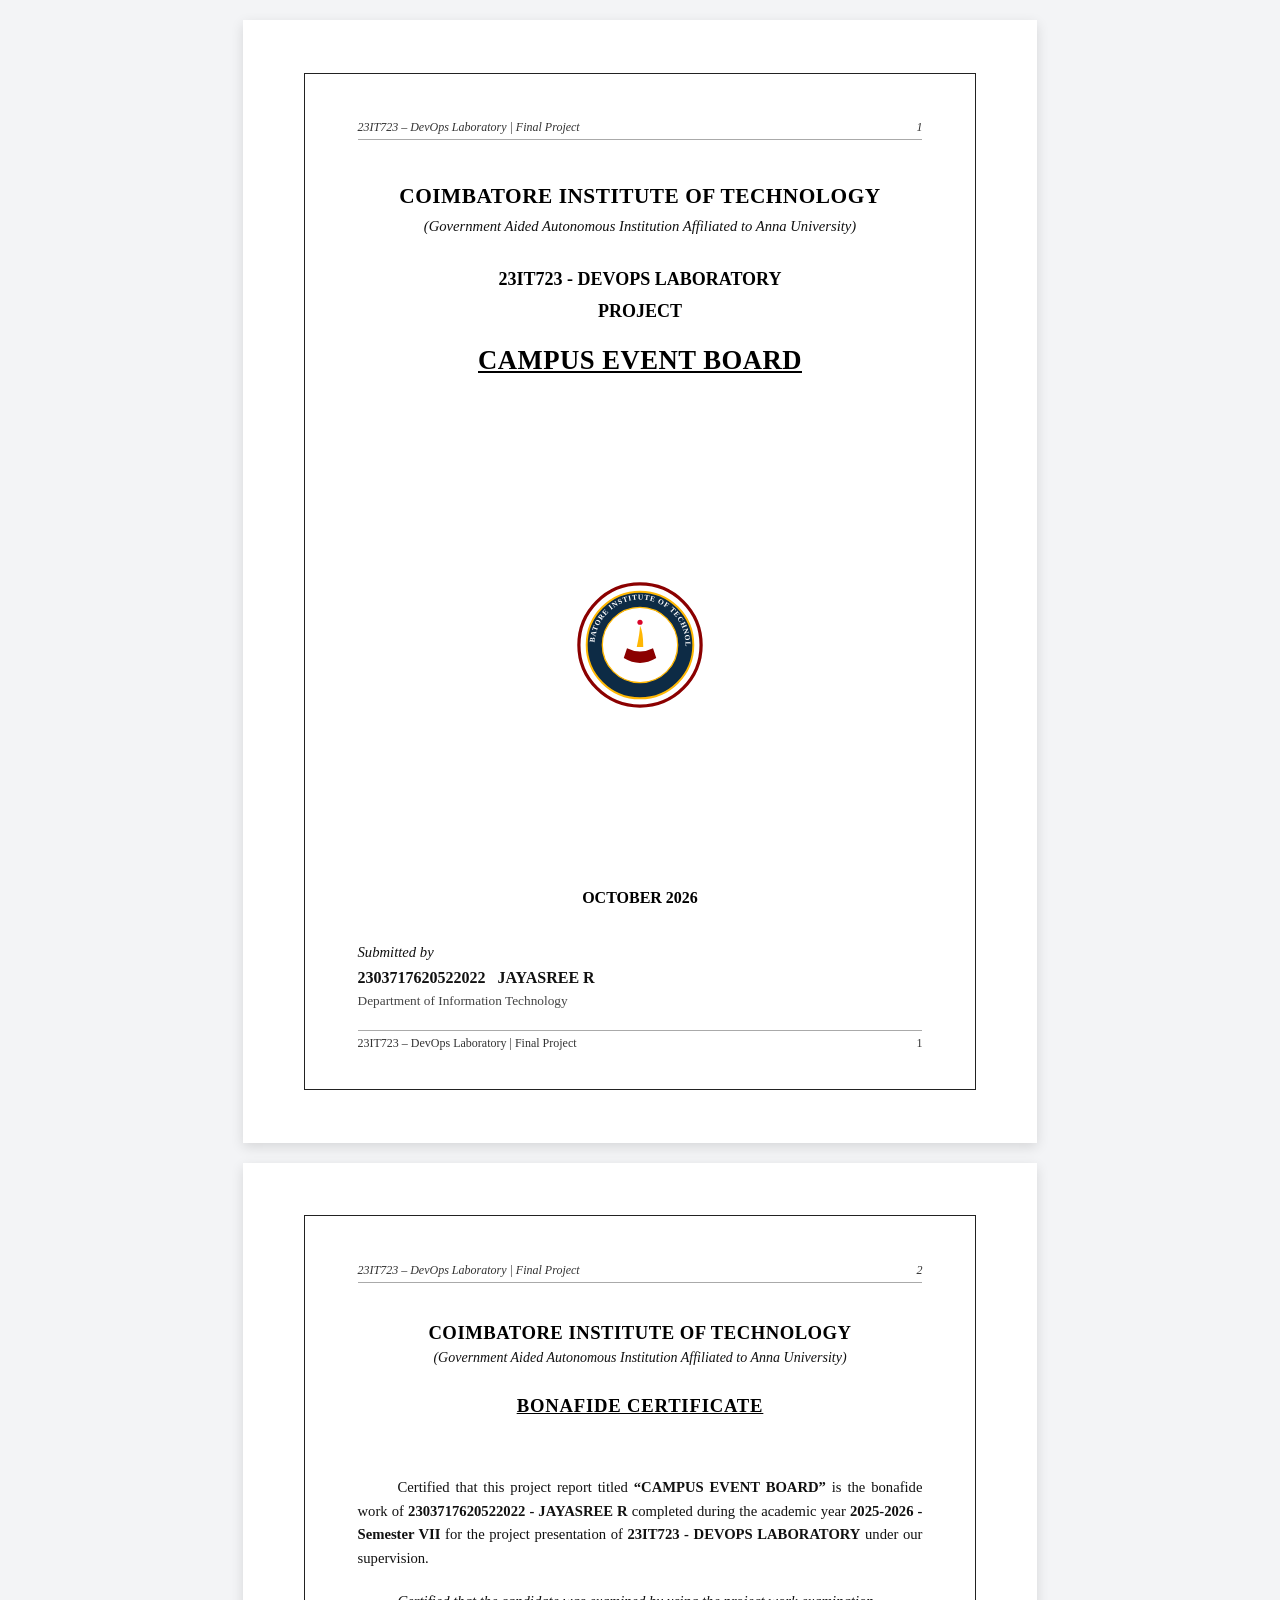
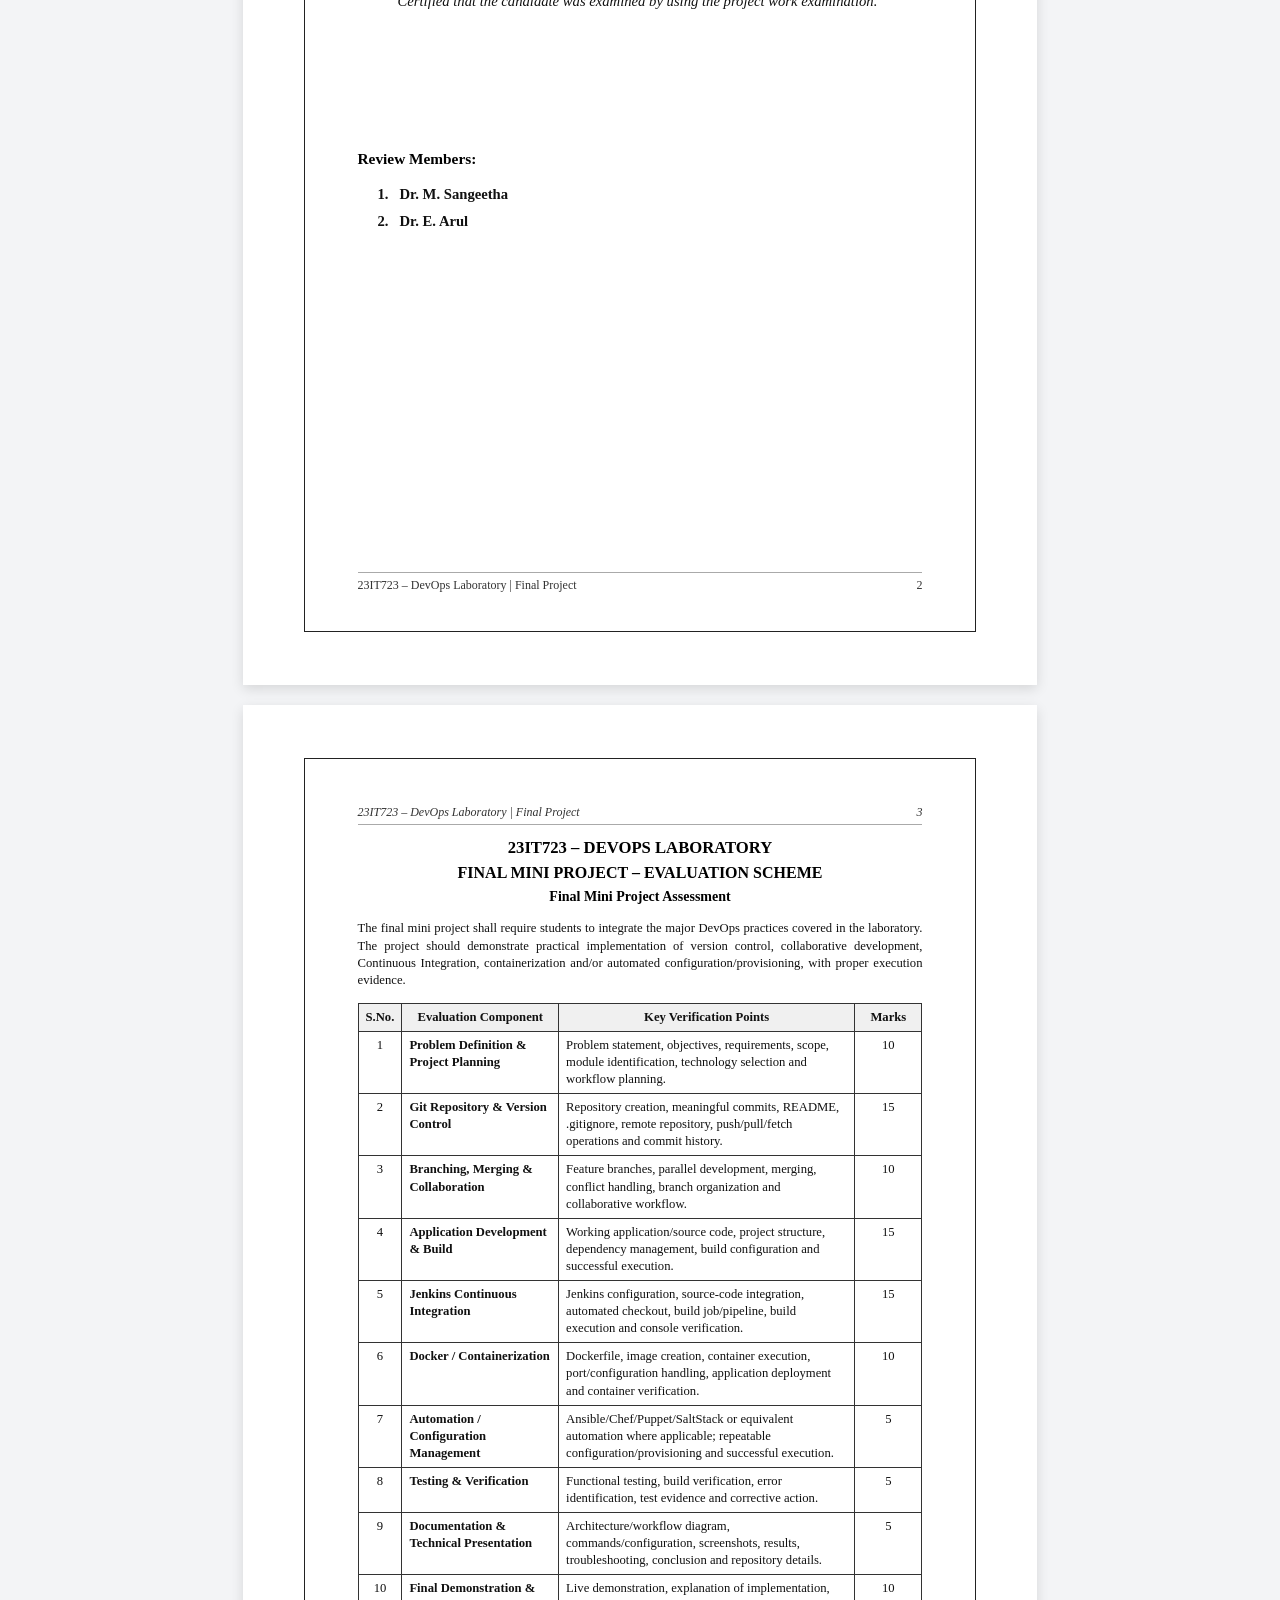
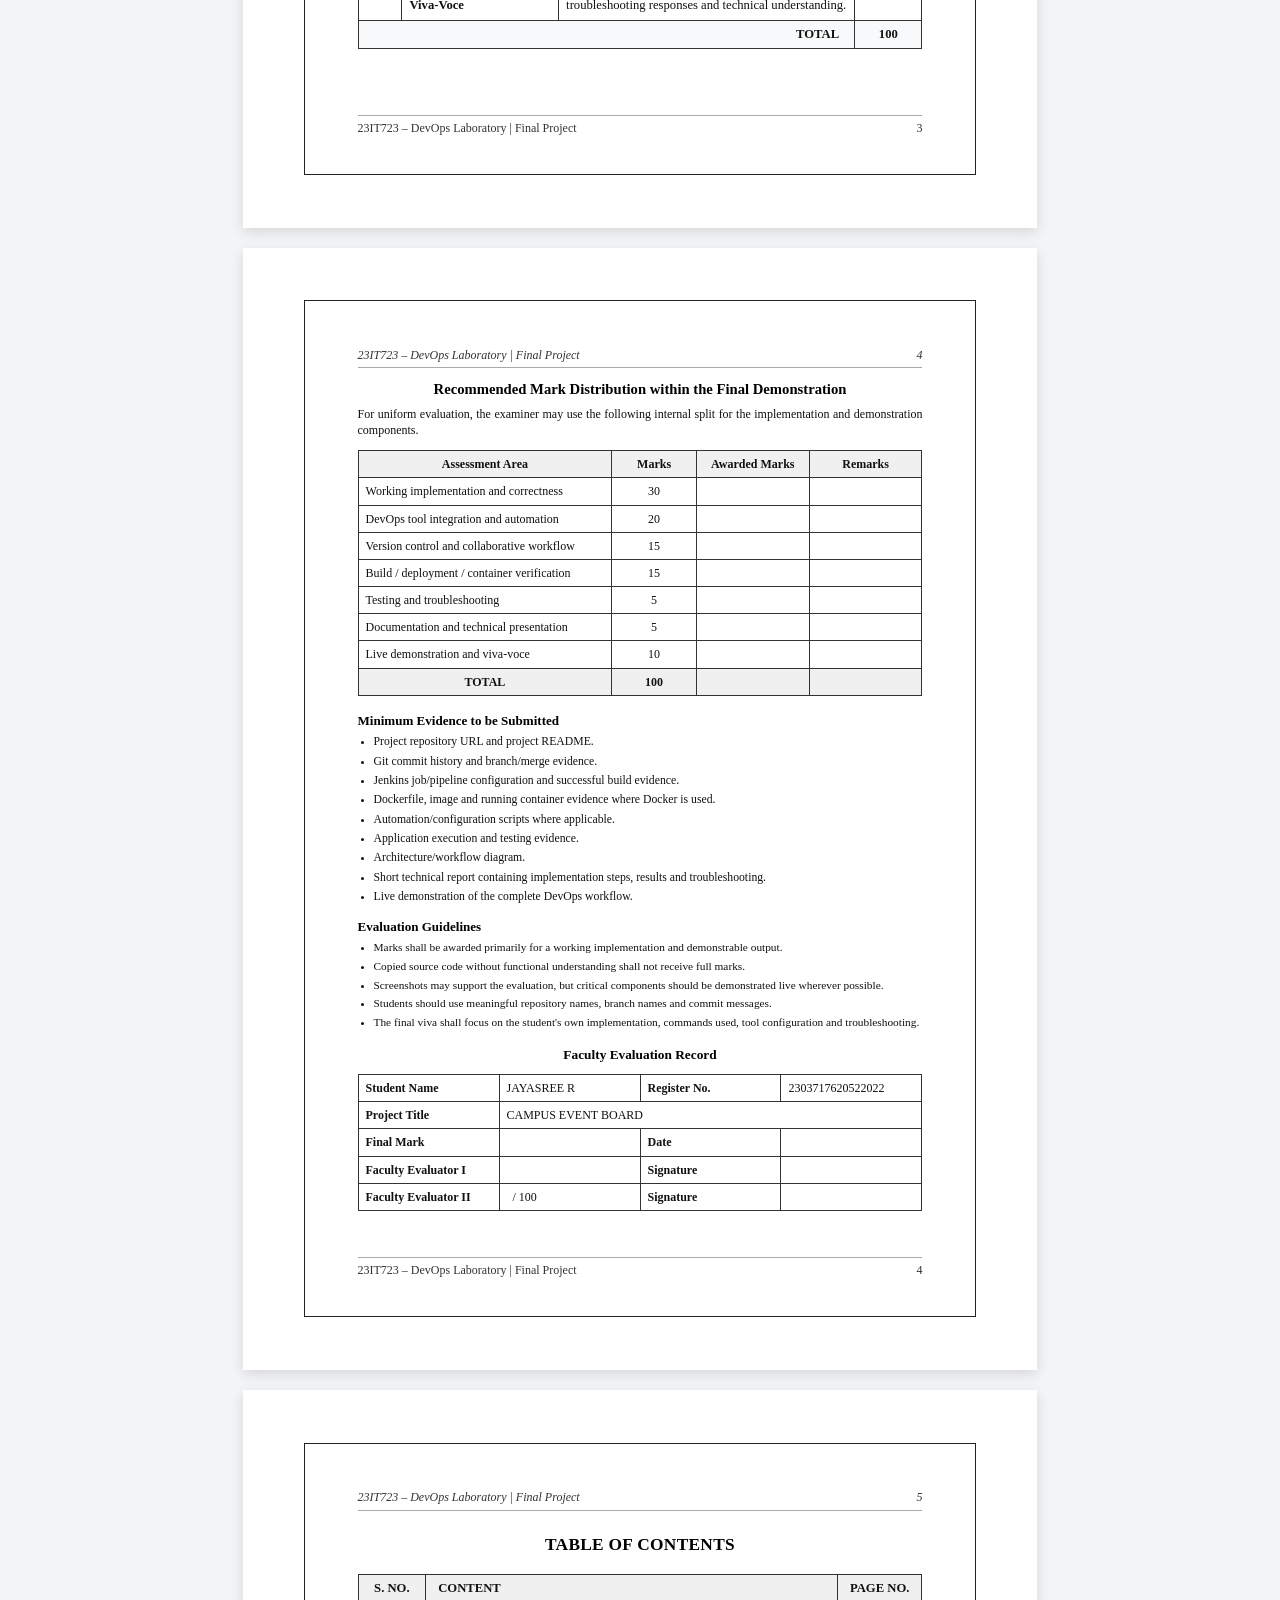
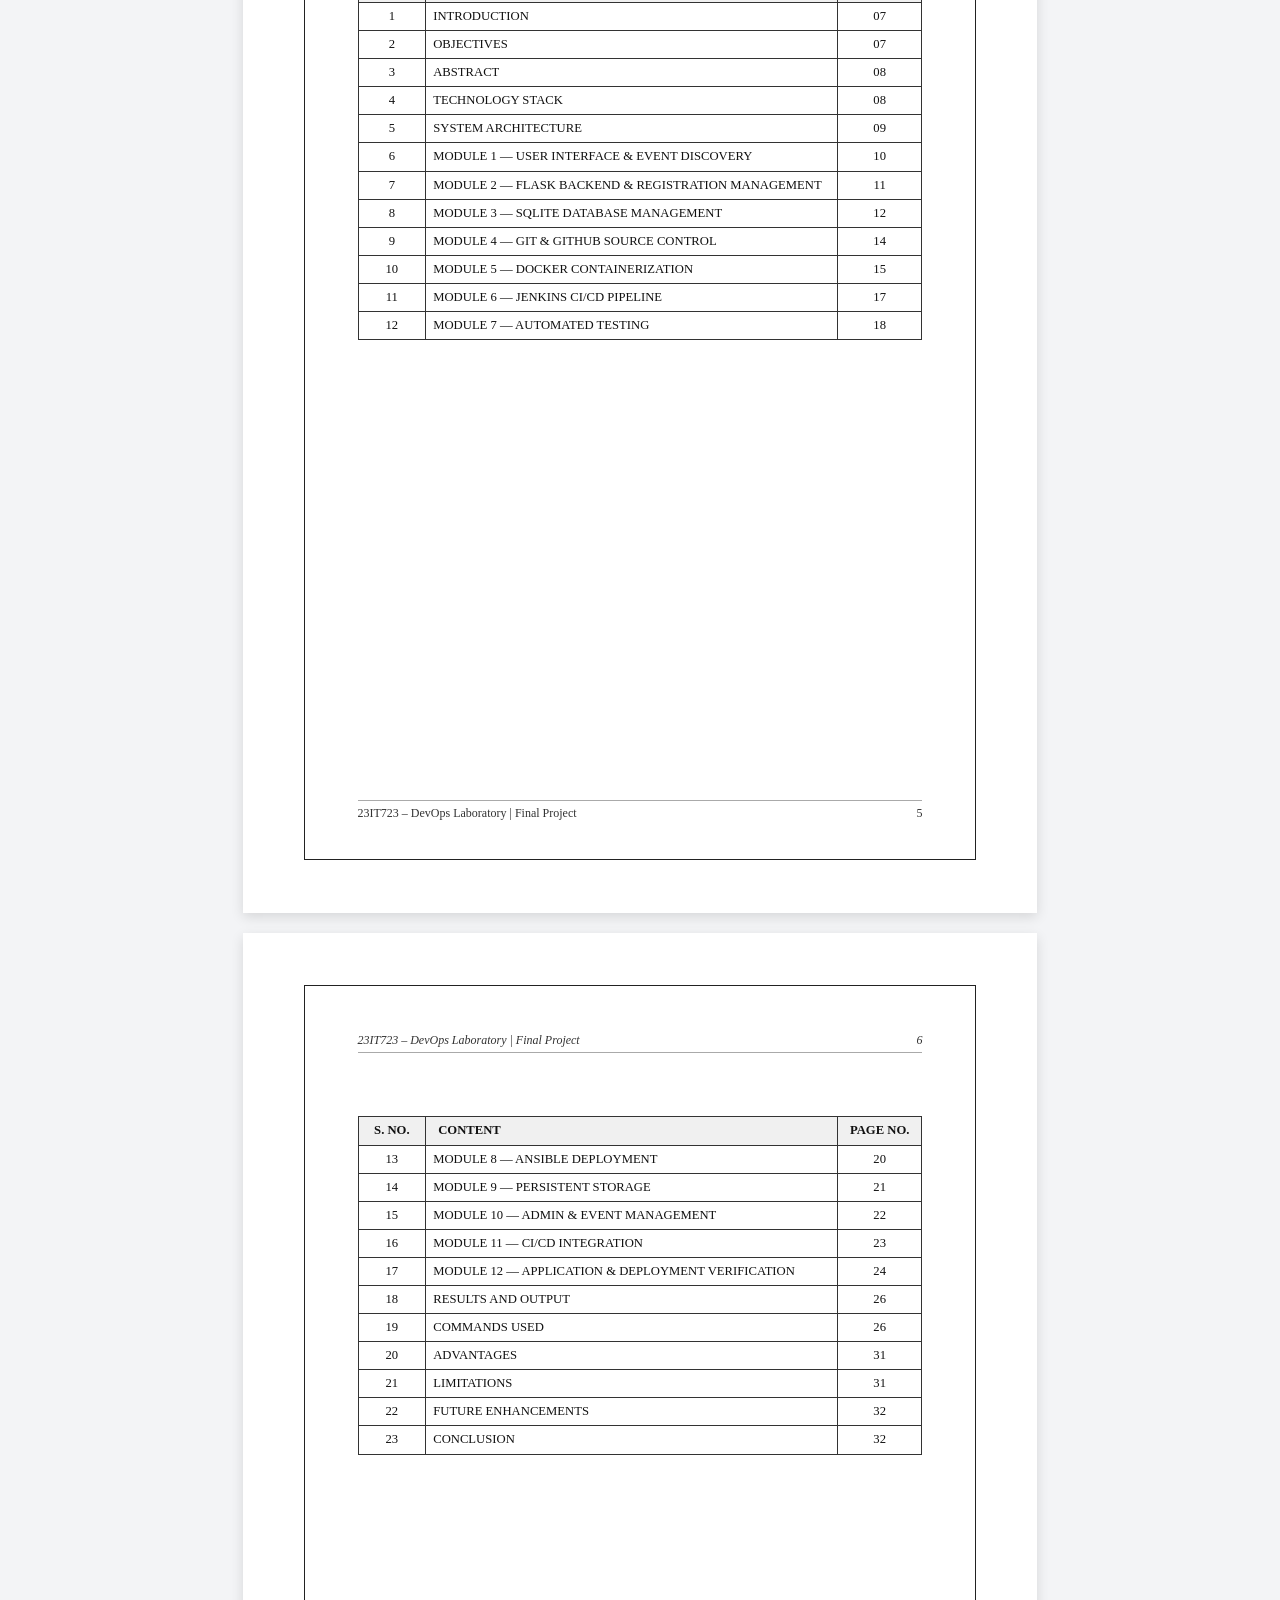
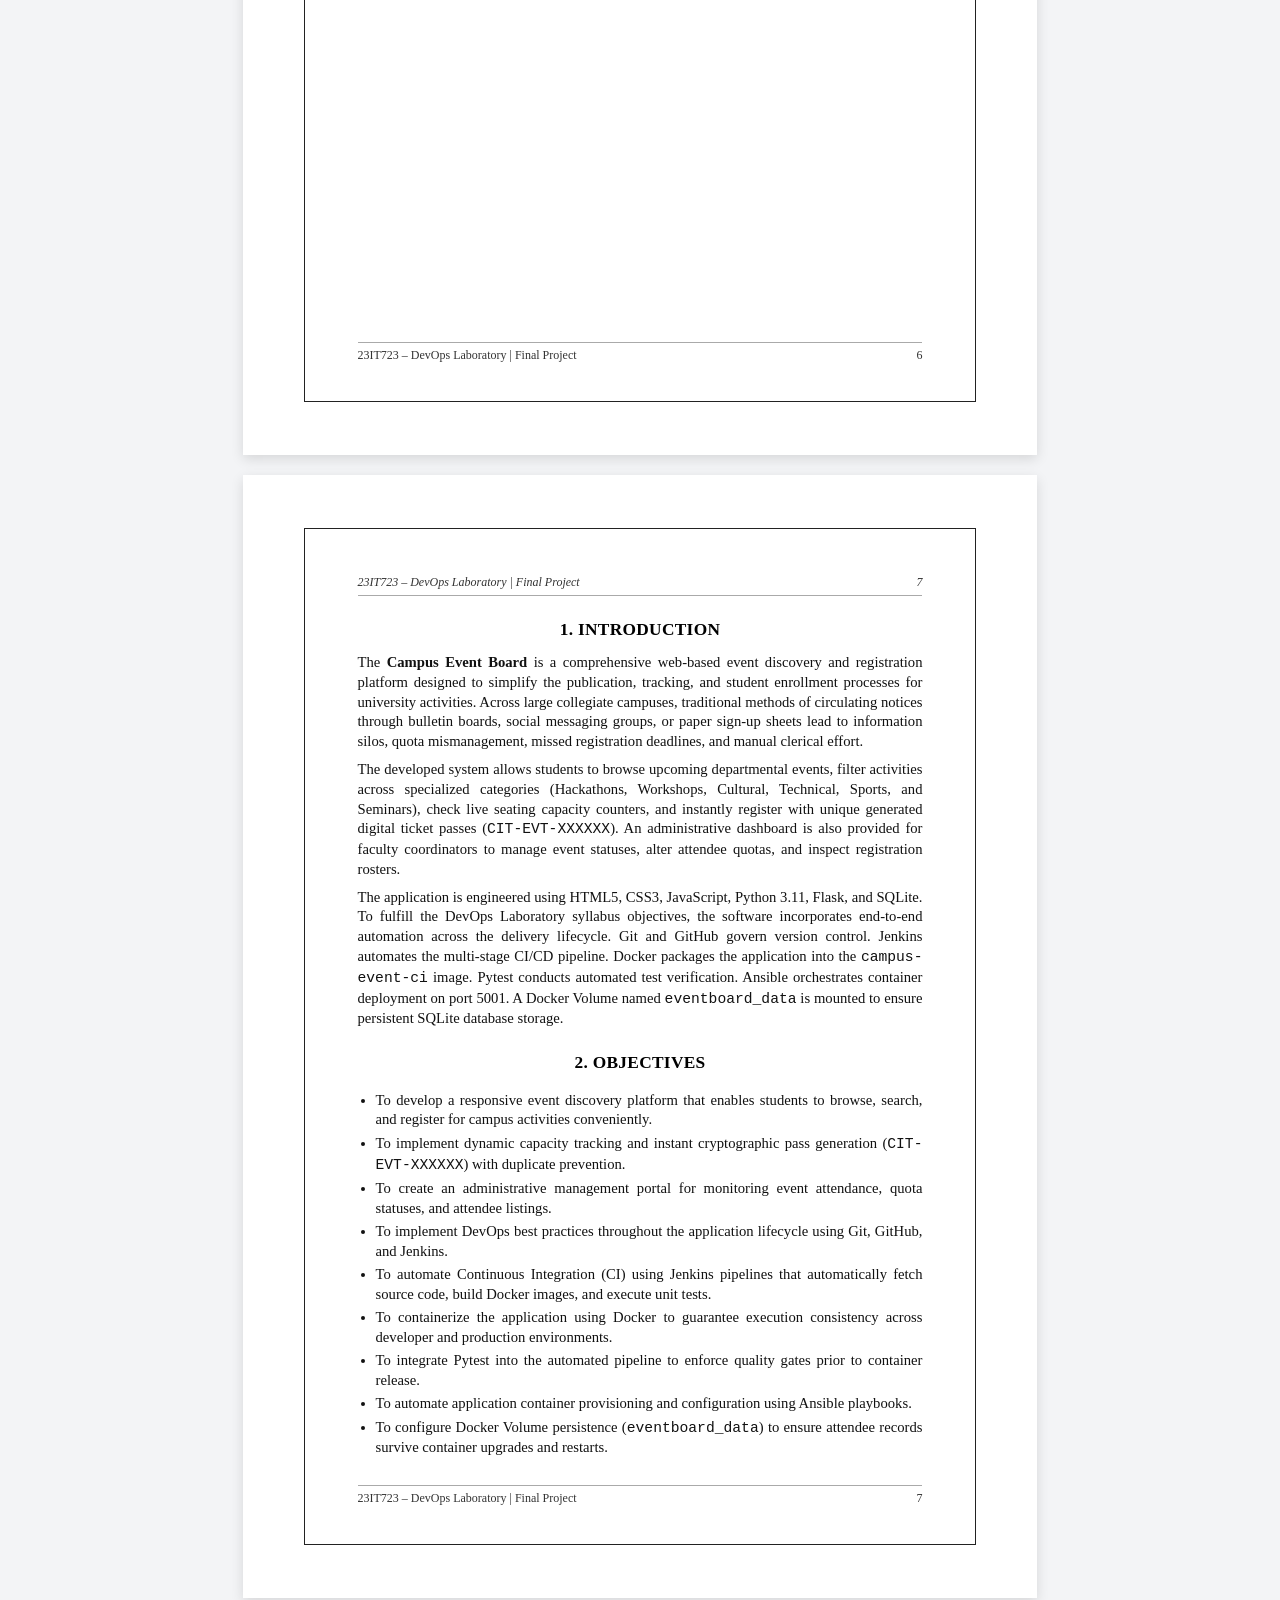
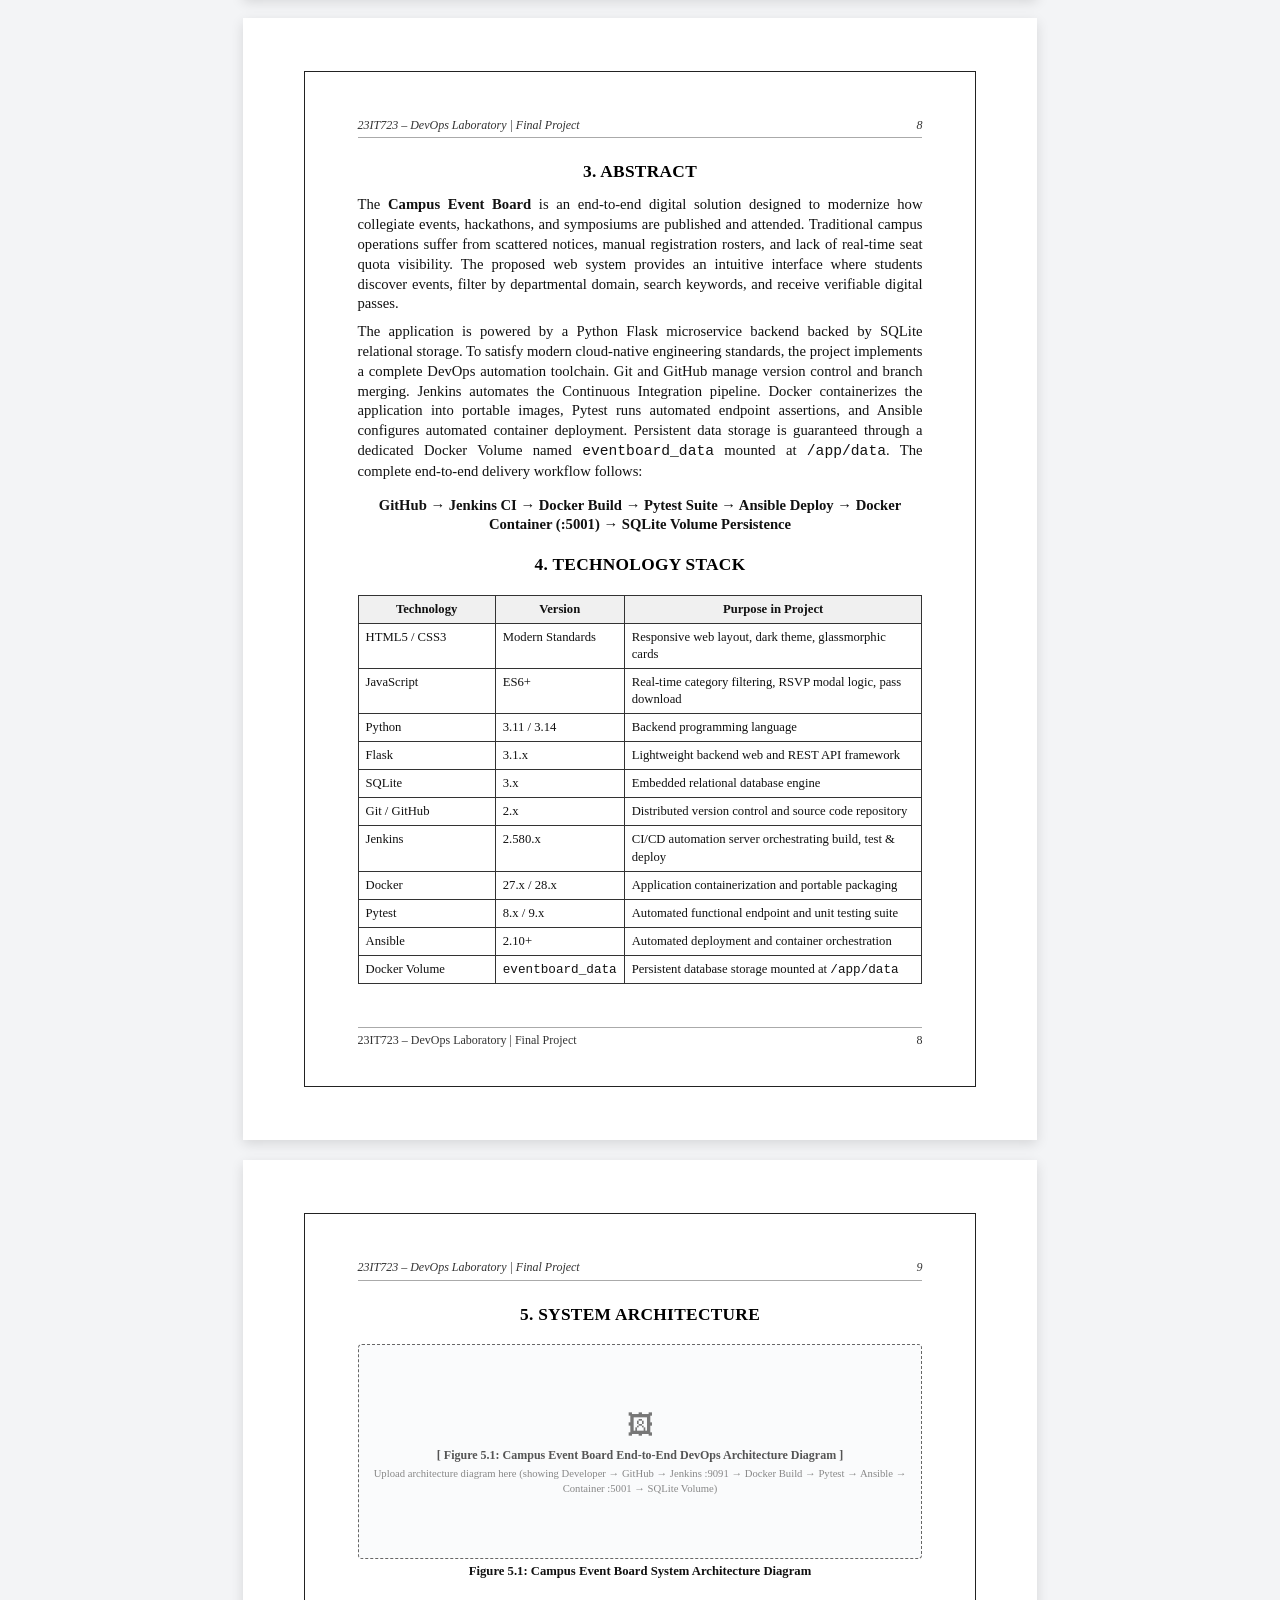
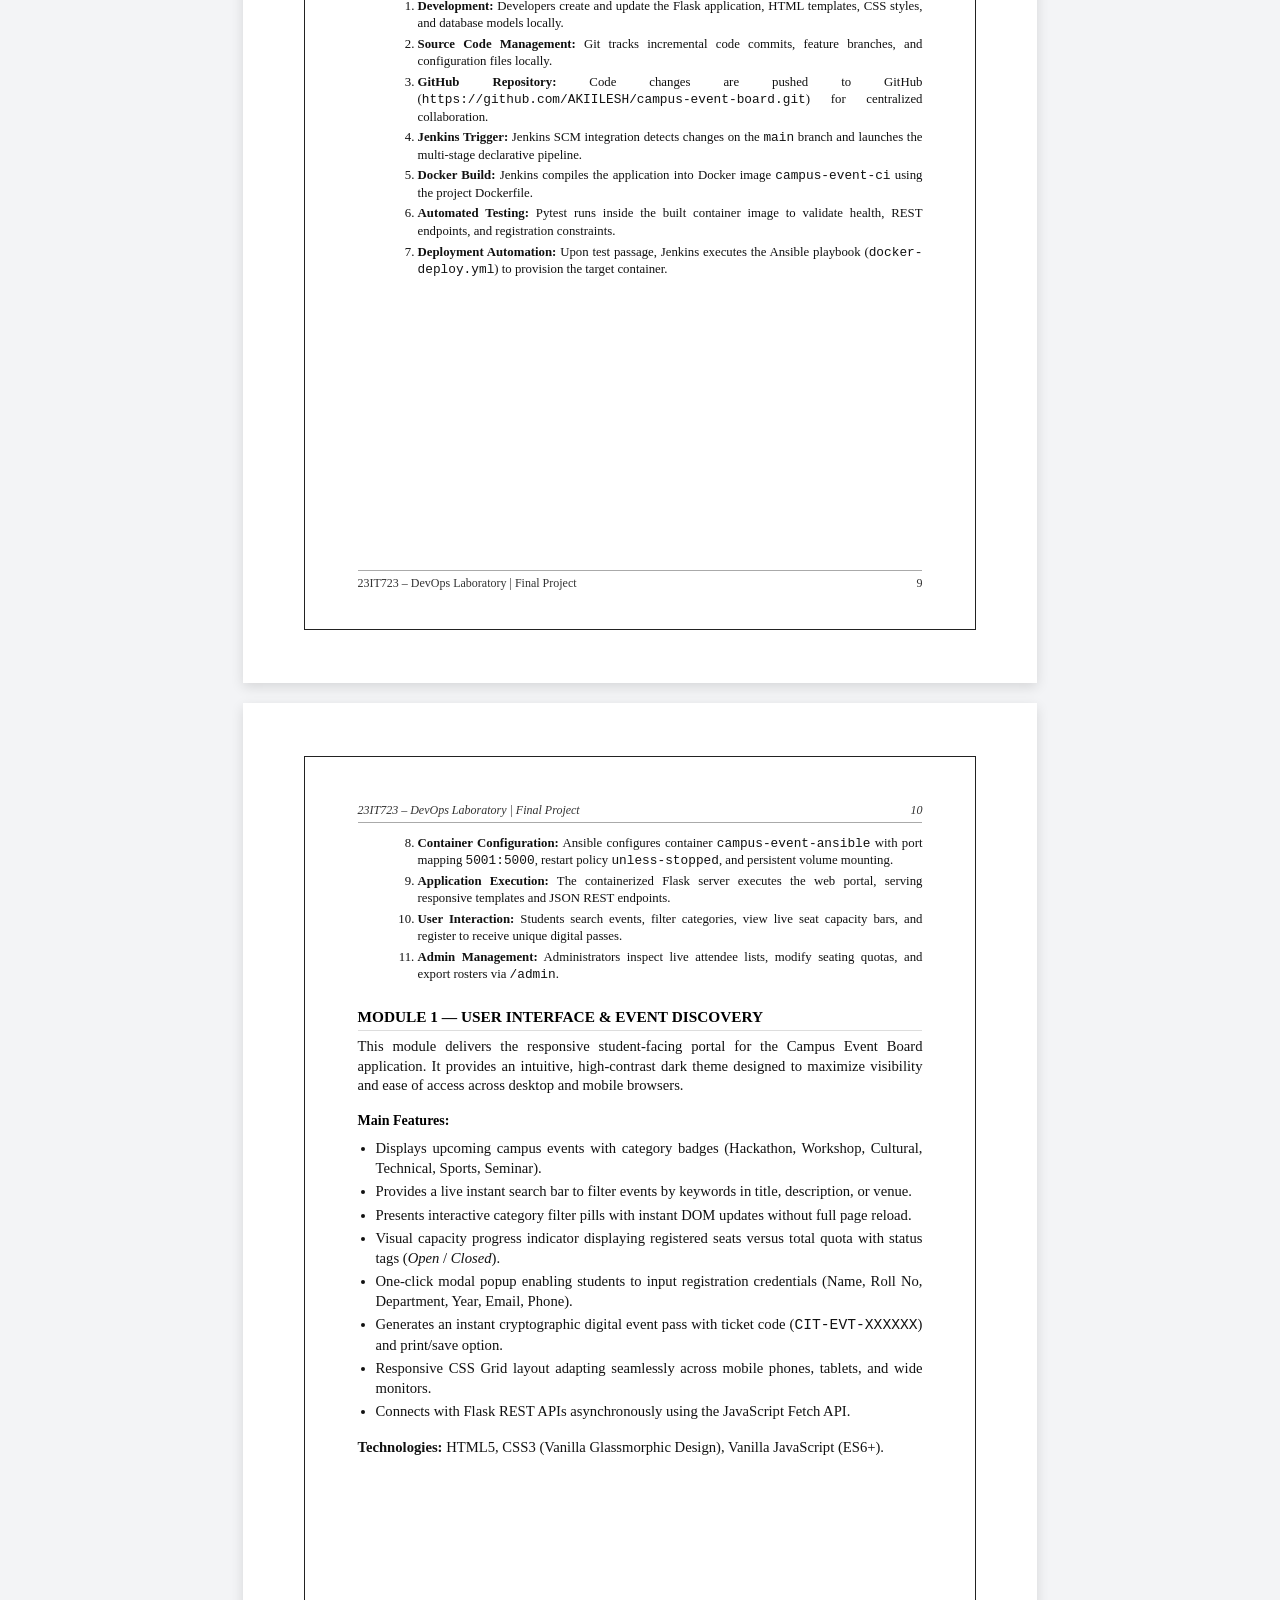
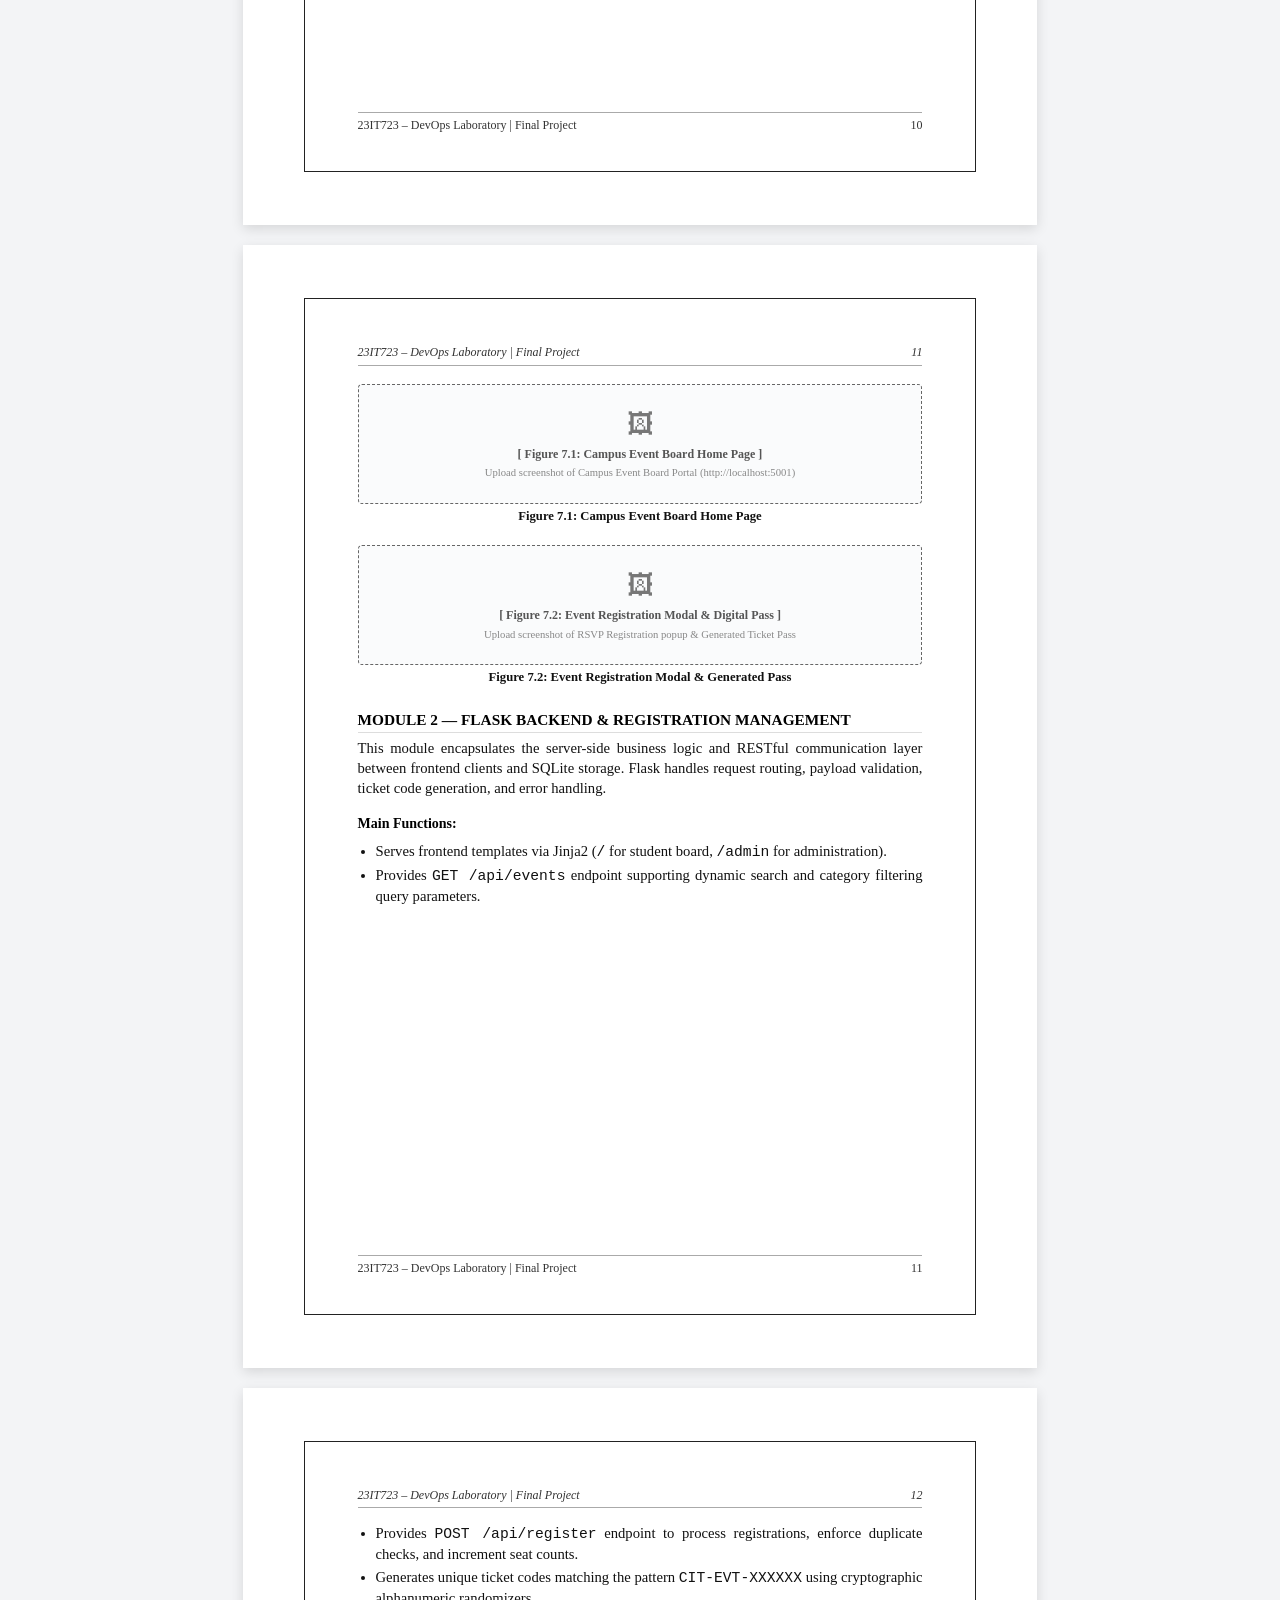
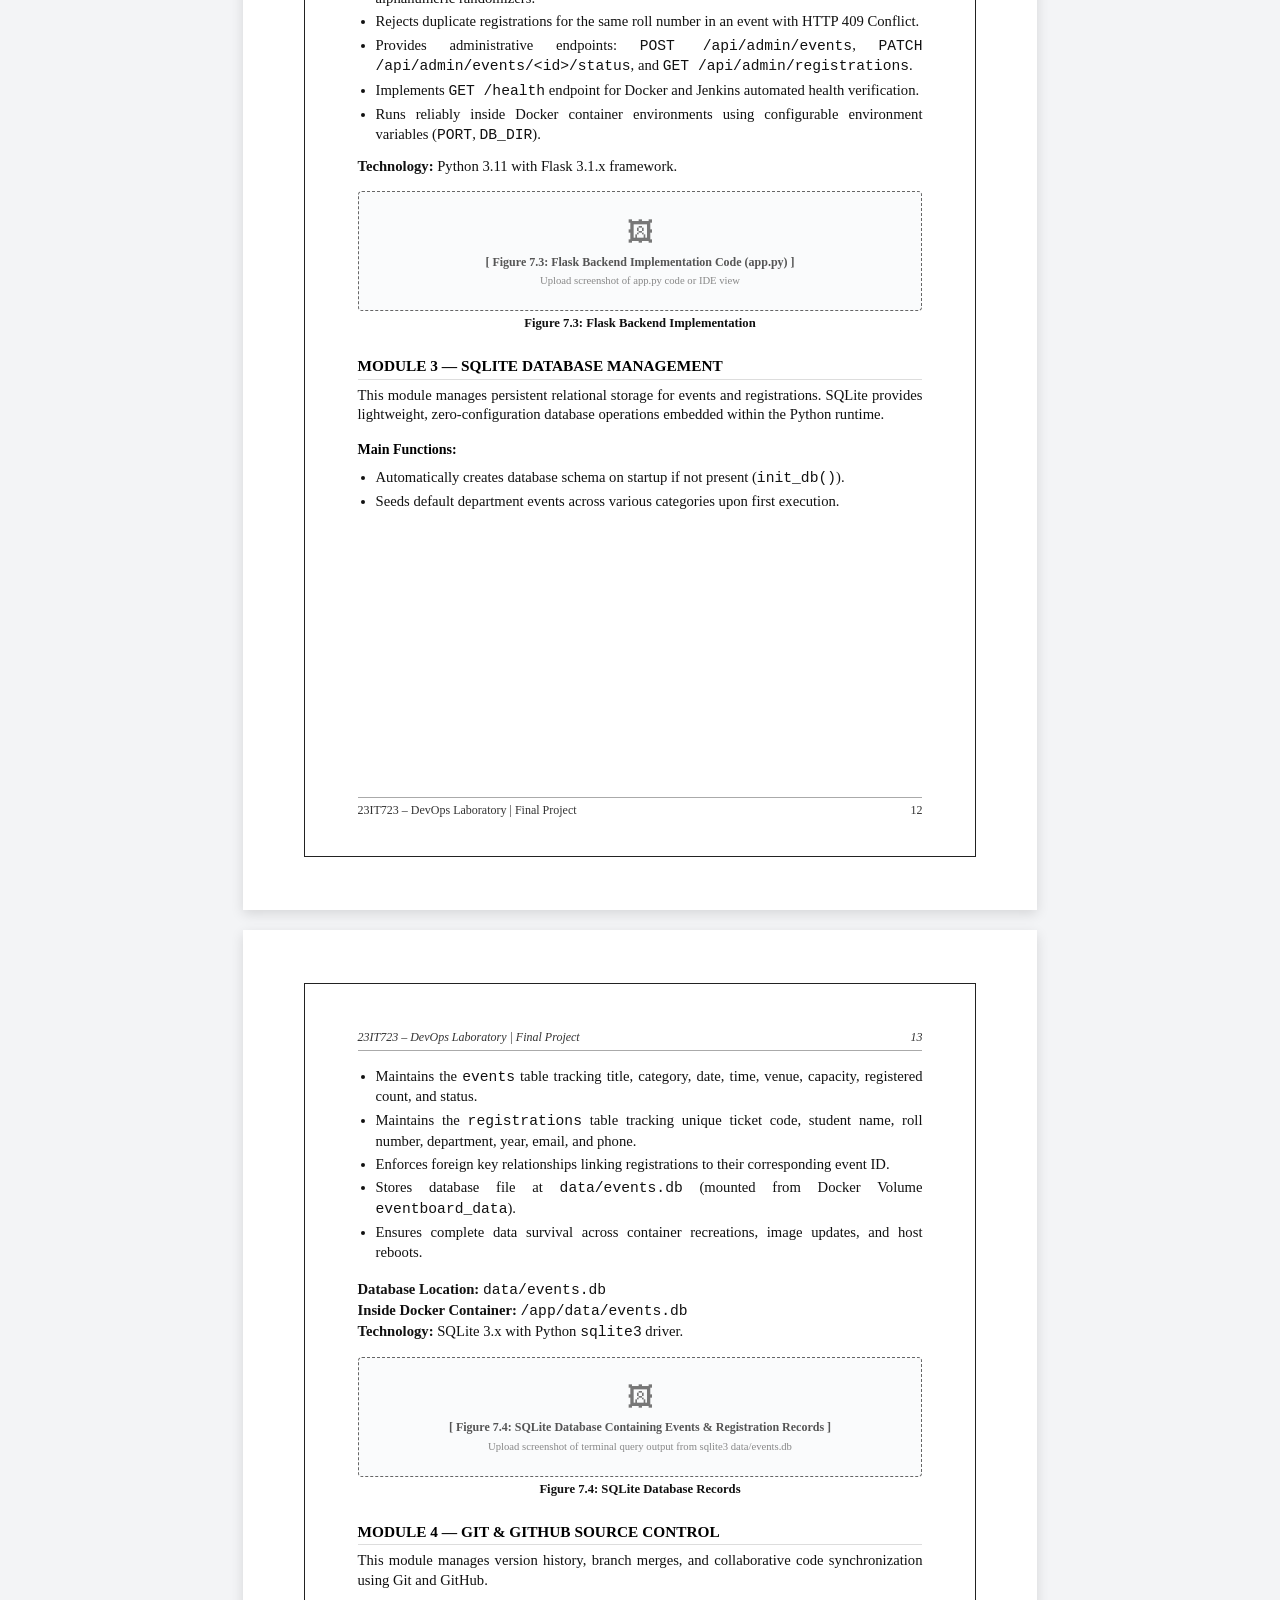
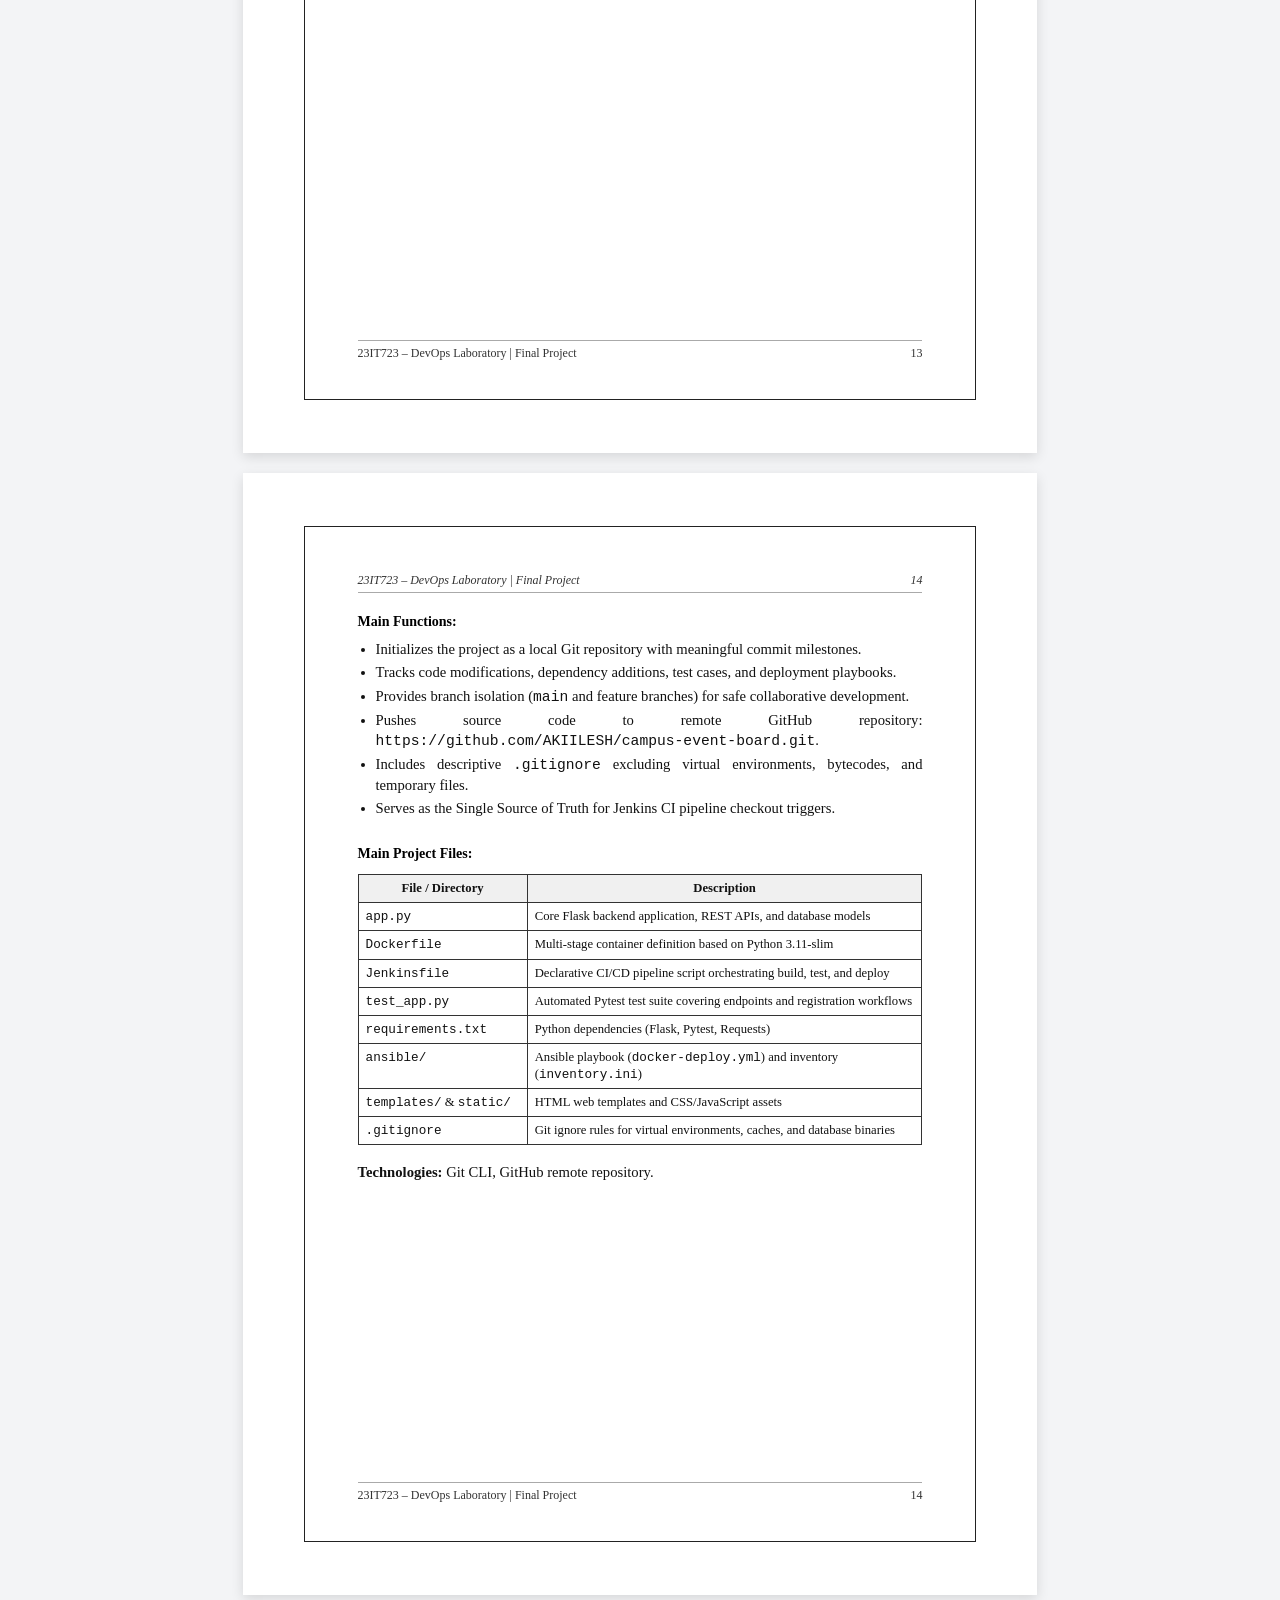
<file: docs/PROJECT_REPORT.html>
<!DOCTYPE html>
<html lang="en">
<head>
<meta charset="UTF-8">
<title>23IT723 - DevOps Laboratory Project Report | Campus Event Board</title>
<style>
  @page {
    size: A4 portrait;
    margin: 12mm 14mm 12mm 14mm;
  }

  * {
    box-sizing: border-box;
    -webkit-print-color-adjust: exact;
    print-color-adjust: exact;
  }

  body {
    font-family: 'Times New Roman', Times, serif;
    font-size: 11pt;
    line-height: 1.35;
    color: #111;
    background-color: #f3f4f6;
    margin: 0;
    padding: 20px 0;
  }

  .page {
    background: #fff;
    width: 210mm;
    min-height: 297mm;
    height: 297mm;
    margin: 0 auto 20px auto;
    padding: 14mm 16mm 14mm 16mm;
    position: relative;
    box-shadow: 0 4px 12px rgba(0,0,0,0.12);
    page-break-after: always;
    page-break-inside: avoid;
    overflow: hidden;
  }

  @media print {
    body {
      background: none;
      padding: 0;
    }
    .page {
      margin: 0;
      box-shadow: none;
      height: 297mm;
      max-height: 297mm;
    }
  }

  /* Page Border Frame */
  .page-frame {
    border: 1.2px solid #222;
    height: 100%;
    padding: 12mm 14mm 10mm 14mm;
    display: flex;
    flex-direction: column;
    justify-content: space-between;
    position: relative;
  }

  /* Running Header & Footer */
  .header-running {
    display: flex;
    justify-content: space-between;
    font-size: 9pt;
    font-style: italic;
    color: #333;
    border-bottom: 0.5px solid #aaa;
    padding-bottom: 4px;
    margin-bottom: 12px;
  }

  .footer-running {
    display: flex;
    justify-content: space-between;
    font-size: 9pt;
    color: #333;
    border-top: 0.5px solid #aaa;
    padding-top: 4px;
    margin-top: auto;
  }

  .content-area {
    flex: 1;
    display: flex;
    flex-direction: column;
  }

  /* Headings */
  h1, h2, h3, h4 {
    margin: 0 0 8px 0;
    font-weight: bold;
    color: #000;
  }

  h1.doc-title {
    font-size: 15pt;
    text-align: center;
    text-transform: uppercase;
    letter-spacing: 0.5px;
    margin-bottom: 4px;
  }

  h2.section-title {
    font-size: 13pt;
    text-align: center;
    margin: 10px 0 12px 0;
    text-transform: uppercase;
    letter-spacing: 0.3px;
  }

  h3.module-title {
    font-size: 11.5pt;
    text-transform: uppercase;
    margin: 10px 0 6px 0;
    font-weight: bold;
    border-bottom: 1px solid #ddd;
    padding-bottom: 2px;
  }

  h4.sub-title {
    font-size: 10.5pt;
    margin: 8px 0 4px 0;
    font-weight: bold;
  }

  p {
    margin: 0 0 8px 0;
    text-align: justify;
    text-justify: inter-word;
  }

  ul {
    margin: 4px 0 8px 18px;
    padding: 0;
  }

  li {
    margin-bottom: 3.5px;
    text-align: justify;
  }

  /* Tables */
  table {
    width: 100%;
    border-collapse: collapse;
    margin: 6px 0 10px 0;
    font-size: 9.5pt;
  }

  th, td {
    border: 1px solid #333;
    padding: 5px 7px;
    vertical-align: top;
  }

  th {
    background-color: #f0f0f0;
    text-align: center;
    font-weight: bold;
  }

  td.center {
    text-align: center;
  }

  /* Code & Terminal Blocks */
  .terminal-box {
    background-color: #0d1117;
    color: #c9d1d9;
    font-family: 'Courier New', Courier, monospace;
    font-size: 8.2pt;
    line-height: 1.25;
    padding: 7px 10px;
    border-radius: 3px;
    margin: 5px 0 8px 0;
    white-space: pre-wrap;
    word-break: break-all;
    border: 1px solid #30363d;
  }

  .cmd-name {
    font-weight: bold;
    color: #000;
    margin-top: 6px;
    margin-bottom: 2px;
    font-size: 10pt;
  }

  .cmd-code {
    background-color: #f4f4f4;
    border-left: 3px solid #444;
    font-family: 'Courier New', Courier, monospace;
    font-size: 8.8pt;
    padding: 3px 8px;
    margin: 2px 0 6px 0;
    color: #111;
  }

  /* Image Placeholder Box */
  .image-container {
    margin: 6px auto 8px auto;
    width: 100%;
    text-align: center;
  }

  .image-placeholder {
    width: 100%;
    height: 165px;
    border: 1.5px dashed #666;
    background-color: #fafbfc;
    display: flex;
    flex-direction: column;
    align-items: center;
    justify-content: center;
    color: #555;
    font-size: 9pt;
    padding: 10px;
    position: relative;
    border-radius: 4px;
  }

  .image-placeholder.tall {
    height: 215px;
  }

  .image-placeholder.short {
    height: 120px;
  }

  .image-placeholder .icon {
    font-size: 20pt;
    margin-bottom: 4px;
    color: #777;
  }

  .image-placeholder .caption-hint {
    font-size: 8pt;
    color: #888;
    margin-top: 4px;
  }

  .figure-caption {
    font-weight: bold;
    font-size: 9.5pt;
    text-align: center;
    margin-top: 4px;
    margin-bottom: 6px;
  }

  /* Cover Page Specific */
  .cover-center {
    text-align: center;
    margin-top: 15px;
  }

  .cover-emblem {
    width: 130px;
    height: 130px;
    margin: 25px auto;
  }

  .cover-meta {
    margin-top: 45px;
    text-align: right;
    font-size: 11pt;
  }

  .cover-meta .name {
    font-weight: bold;
    margin-top: 6px;
  }

  /* Status Badges in Text */
  .badge-pass {
    background: #e6f4ea;
    color: #137333;
    padding: 1px 6px;
    border-radius: 3px;
    font-weight: bold;
    font-size: 9pt;
  }
</style>
</head>
<body>

<!-- ================= PAGE 1: COVER PAGE ================= -->
<div class="page" id="page-1">
  <div class="page-frame">
    <div class="header-running">
      <span>23IT723 – DevOps Laboratory | Final Project</span>
      <span>1</span>
    </div>

    <div class="content-area" style="justify-content: space-between; text-align: center;">
      <div style="margin-top: 30px;">
        <h1 class="doc-title" style="font-size: 16pt; margin-bottom: 6px;">COIMBATORE INSTITUTE OF TECHNOLOGY</h1>
        <p style="text-align: center; font-style: italic; font-size: 11pt; margin-bottom: 30px;">
          (Government Aided Autonomous Institution Affiliated to Anna University)
        </p>

        <h2 style="font-size: 13.5pt; margin-bottom: 8px;">23IT723 - DEVOPS LABORATORY</h2>
        <h2 style="font-size: 13.5pt; margin-bottom: 18px;">PROJECT</h2>

        <h1 style="font-size: 20pt; text-decoration: underline; margin-bottom: 25px; letter-spacing: 0.5px;">
          CAMPUS EVENT BOARD
        </h1>
      </div>

      <!-- CIT Emblem SVG Seal -->
      <div class="cover-emblem">
        <svg viewBox="0 0 200 200" width="130" height="130" xmlns="http://www.w3.org/2000/svg">
          <circle cx="100" cy="100" r="94" fill="#fff" stroke="#8b0000" stroke-width="5"/>
          <circle cx="100" cy="100" r="82" fill="#0d2b45" stroke="#ffb703" stroke-width="3"/>
          <circle cx="100" cy="100" r="58" fill="#fff" stroke="#ffb703" stroke-width="2"/>
          <!-- Inner Symbol / Lamp -->
          <path d="M75,120 Q100,135 125,120 L120,105 Q100,115 80,105 Z" fill="#8b0000"/>
          <path d="M95,103 Q100,80 100,70 Q105,80 105,103 Z" fill="#ffb703"/>
          <circle cx="100" cy="65" r="4" fill="#d90429"/>
          <!-- Seal Circular Text Path -->
          <path id="curve" d="M 30,100 A 70,70 0 1,1 170,100" fill="none"/>
          <text font-family="'Times New Roman', serif" font-size="11.5" font-weight="bold" fill="#ffffff" letter-spacing="1">
            <textPath href="#curve" startOffset="50%" text-anchor="middle">
              COIMBATORE INSTITUTE OF TECHNOLOGY
            </textPath>
          </text>
        </svg>
      </div>

      <div>
        <h3 style="font-size: 12pt; margin-bottom: 35px;">OCTOBER 2026</h3>

        <div style="text-align: right; margin-right: 20px; margin-bottom: 20px;">
          <p style="font-style: italic; margin-bottom: 4px;">Submitted by</p>
          <p style="font-weight: bold; font-size: 12pt; margin: 0;">2303717620522022 &nbsp; JAYASREE R</p>
          <p style="font-size: 10pt; color: #444; margin-top: 3px;">Department of Information Technology</p>
        </div>
      </div>
    </div>

    <div class="footer-running">
      <span>23IT723 – DevOps Laboratory | Final Project</span>
      <span>1</span>
    </div>
  </div>
</div>


<!-- ================= PAGE 2: BONAFIDE CERTIFICATE ================= -->
<div class="page" id="page-2">
  <div class="page-frame">
    <div class="header-running">
      <span>23IT723 – DevOps Laboratory | Final Project</span>
      <span>2</span>
    </div>

    <div class="content-area">
      <div style="text-align: center; margin-top: 25px; margin-bottom: 25px;">
        <h1 class="doc-title" style="font-size: 14pt;">COIMBATORE INSTITUTE OF TECHNOLOGY</h1>
        <p style="text-align: center; font-style: italic; font-size: 10.5pt; margin-bottom: 25px;">
          (Government Aided Autonomous Institution Affiliated to Anna University)
        </p>

        <h2 style="font-size: 14pt; letter-spacing: 0.8px; text-decoration: underline;">
          BONAFIDE CERTIFICATE
        </h2>
      </div>

      <div style="font-size: 11pt; line-height: 1.6; margin: 25px 0 35px 0;">
        <p style="text-indent: 40px; margin-bottom: 20px;">
          Certified that this project report titled <strong>“CAMPUS EVENT BOARD”</strong> is the bonafide work of 
          <strong>2303717620522022 - JAYASREE R</strong> completed during the academic year 
          <strong>2025-2026 - Semester VII</strong> for the project presentation of 
          <strong>23IT723 - DEVOPS LABORATORY</strong> under our supervision.
        </p>

        <p style="font-style: italic; text-indent: 40px; margin-bottom: 60px;">
          Certified that the candidate was examined by using the project work examination.
        </p>
      </div>

      <div style="margin-top: 40px;">
        <h4 style="font-size: 11.5pt; margin-bottom: 12px;">Review Members:</h4>
        <div style="margin-left: 20px; font-size: 11pt; line-height: 1.8;">
          <p style="margin: 0;"><strong>1. &nbsp; Dr. M. Sangeetha</strong></p>
          <p style="margin: 0;"><strong>2. &nbsp; Dr. E. Arul</strong></p>
        </div>
      </div>
    </div>

    <div class="footer-running">
      <span>23IT723 – DevOps Laboratory | Final Project</span>
      <span>2</span>
    </div>
  </div>
</div>


<!-- ================= PAGE 3: EVALUATION SCHEME ================= -->
<div class="page" id="page-3">
  <div class="page-frame">
    <div class="header-running">
      <span>23IT723 – DevOps Laboratory | Final Project</span>
      <span>3</span>
    </div>

    <div class="content-area">
      <div style="text-align: center; margin-bottom: 10px;">
        <h2 style="font-size: 12.5pt; margin: 0;">23IT723 – DEVOPS LABORATORY</h2>
        <h2 style="font-size: 12pt; margin: 2px 0;">FINAL MINI PROJECT – EVALUATION SCHEME</h2>
        <h4 style="font-size: 10.5pt; margin: 4px 0;">Final Mini Project Assessment</h4>
      </div>

      <p style="font-size: 9.5pt; margin-bottom: 8px;">
        The final mini project shall require students to integrate the major DevOps practices covered in the laboratory. 
        The project should demonstrate practical implementation of version control, collaborative development, Continuous Integration, 
        containerization and/or automated configuration/provisioning, with proper execution evidence.
      </p>

      <table>
        <thead>
          <tr>
            <th style="width: 7%;">S.No.</th>
            <th style="width: 28%;">Evaluation Component</th>
            <th style="width: 53%;">Key Verification Points</th>
            <th style="width: 12%;">Marks</th>
          </tr>
        </thead>
        <tbody>
          <tr>
            <td class="center">1</td>
            <td><strong>Problem Definition &amp; Project Planning</strong></td>
            <td>Problem statement, objectives, requirements, scope, module identification, technology selection and workflow planning.</td>
            <td class="center">10</td>
          </tr>
          <tr>
            <td class="center">2</td>
            <td><strong>Git Repository &amp; Version Control</strong></td>
            <td>Repository creation, meaningful commits, README, .gitignore, remote repository, push/pull/fetch operations and commit history.</td>
            <td class="center">15</td>
          </tr>
          <tr>
            <td class="center">3</td>
            <td><strong>Branching, Merging &amp; Collaboration</strong></td>
            <td>Feature branches, parallel development, merging, conflict handling, branch organization and collaborative workflow.</td>
            <td class="center">10</td>
          </tr>
          <tr>
            <td class="center">4</td>
            <td><strong>Application Development &amp; Build</strong></td>
            <td>Working application/source code, project structure, dependency management, build configuration and successful execution.</td>
            <td class="center">15</td>
          </tr>
          <tr>
            <td class="center">5</td>
            <td><strong>Jenkins Continuous Integration</strong></td>
            <td>Jenkins configuration, source-code integration, automated checkout, build job/pipeline, build execution and console verification.</td>
            <td class="center">15</td>
          </tr>
          <tr>
            <td class="center">6</td>
            <td><strong>Docker / Containerization</strong></td>
            <td>Dockerfile, image creation, container execution, port/configuration handling, application deployment and container verification.</td>
            <td class="center">10</td>
          </tr>
          <tr>
            <td class="center">7</td>
            <td><strong>Automation / Configuration Management</strong></td>
            <td>Ansible/Chef/Puppet/SaltStack or equivalent automation where applicable; repeatable configuration/provisioning and successful execution.</td>
            <td class="center">5</td>
          </tr>
          <tr>
            <td class="center">8</td>
            <td><strong>Testing &amp; Verification</strong></td>
            <td>Functional testing, build verification, error identification, test evidence and corrective action.</td>
            <td class="center">5</td>
          </tr>
          <tr>
            <td class="center">9</td>
            <td><strong>Documentation &amp; Technical Presentation</strong></td>
            <td>Architecture/workflow diagram, commands/configuration, screenshots, results, troubleshooting, conclusion and repository details.</td>
            <td class="center">5</td>
          </tr>
          <tr>
            <td class="center">10</td>
            <td><strong>Final Demonstration &amp; Viva-Voce</strong></td>
            <td>Live demonstration, explanation of implementation, troubleshooting responses and technical understanding.</td>
            <td class="center">10</td>
          </tr>
          <tr style="font-weight: bold; background-color: #f8f9fa;">
            <td colspan="3" style="text-align: right; padding-right: 15px;">TOTAL</td>
            <td class="center">100</td>
          </tr>
        </tbody>
      </table>
    </div>

    <div class="footer-running">
      <span>23IT723 – DevOps Laboratory | Final Project</span>
      <span>3</span>
    </div>
  </div>
</div>


<!-- ================= PAGE 4: MARK SPLIT & FACULTY RECORD ================= -->
<div class="page" id="page-4">
  <div class="page-frame">
    <div class="header-running">
      <span>23IT723 – DevOps Laboratory | Final Project</span>
      <span>4</span>
    </div>

    <div class="content-area">
      <h3 style="text-align: center; font-size: 11pt; margin-bottom: 6px;">
        Recommended Mark Distribution within the Final Demonstration
      </h3>
      <p style="font-size: 9pt; margin-bottom: 6px;">
        For uniform evaluation, the examiner may use the following internal split for the implementation and demonstration components.
      </p>

      <table style="font-size: 9pt;">
        <thead>
          <tr>
            <th style="width: 45%;">Assessment Area</th>
            <th style="width: 15%;">Marks</th>
            <th style="width: 20%;">Awarded Marks</th>
            <th style="width: 20%;">Remarks</th>
          </tr>
        </thead>
        <tbody>
          <tr><td>Working implementation and correctness</td><td class="center">30</td><td></td><td></td></tr>
          <tr><td>DevOps tool integration and automation</td><td class="center">20</td><td></td><td></td></tr>
          <tr><td>Version control and collaborative workflow</td><td class="center">15</td><td></td><td></td></tr>
          <tr><td>Build / deployment / container verification</td><td class="center">15</td><td></td><td></td></tr>
          <tr><td>Testing and troubleshooting</td><td class="center">5</td><td></td><td></td></tr>
          <tr><td>Documentation and technical presentation</td><td class="center">5</td><td></td><td></td></tr>
          <tr><td>Live demonstration and viva-voce</td><td class="center">10</td><td></td><td></td></tr>
          <tr style="font-weight: bold; background: #f0f0f0;"><td class="center">TOTAL</td><td class="center">100</td><td></td><td></td></tr>
        </tbody>
      </table>

      <h4 style="font-size: 9.8pt; margin: 6px 0 3px 0;">Minimum Evidence to be Submitted</h4>
      <ul style="font-size: 8.8pt; margin: 2px 0 6px 16px;">
        <li>Project repository URL and project README.</li>
        <li>Git commit history and branch/merge evidence.</li>
        <li>Jenkins job/pipeline configuration and successful build evidence.</li>
        <li>Dockerfile, image and running container evidence where Docker is used.</li>
        <li>Automation/configuration scripts where applicable.</li>
        <li>Application execution and testing evidence.</li>
        <li>Architecture/workflow diagram.</li>
        <li>Short technical report containing implementation steps, results and troubleshooting.</li>
        <li>Live demonstration of the complete DevOps workflow.</li>
      </ul>

      <h4 style="font-size: 9.8pt; margin: 4px 0 2px 0;">Evaluation Guidelines</h4>
      <ul style="font-size: 8.5pt; margin: 2px 0 6px 16px;">
        <li>Marks shall be awarded primarily for a working implementation and demonstrable output.</li>
        <li>Copied source code without functional understanding shall not receive full marks.</li>
        <li>Screenshots may support the evaluation, but critical components should be demonstrated live wherever possible.</li>
        <li>Students should use meaningful repository names, branch names and commit messages.</li>
        <li>The final viva shall focus on the student's own implementation, commands used, tool configuration and troubleshooting.</li>
      </ul>

      <h4 style="font-size: 10pt; text-align: center; margin: 6px 0 4px 0;">Faculty Evaluation Record</h4>
      <table style="font-size: 9pt; margin-bottom: 0;">
        <tr><td style="width: 25%;"><strong>Student Name</strong></td><td style="width: 25%;">JAYASREE R</td><td style="width: 25%;"><strong>Register No.</strong></td><td style="width: 25%;">2303717620522022</td></tr>
        <tr><td><strong>Project Title</strong></td><td colspan="3">CAMPUS EVENT BOARD</td></tr>
        <tr><td><strong>Final Mark</strong></td><td></td><td><strong>Date</strong></td><td></td></tr>
        <tr><td><strong>Faculty Evaluator I</strong></td><td></td><td><strong>Signature</strong></td><td></td></tr>
        <tr><td><strong>Faculty Evaluator II</strong></td><td>&nbsp; / 100</td><td><strong>Signature</strong></td><td></td></tr>
      </table>
    </div>

    <div class="footer-running">
      <span>23IT723 – DevOps Laboratory | Final Project</span>
      <span>4</span>
    </div>
  </div>
</div>


<!-- ================= PAGE 5: TABLE OF CONTENTS (PART 1) ================= -->
<div class="page" id="page-5">
  <div class="page-frame">
    <div class="header-running">
      <span>23IT723 – DevOps Laboratory | Final Project</span>
      <span>5</span>
    </div>

    <div class="content-area">
      <h2 class="section-title">TABLE OF CONTENTS</h2>

      <table>
        <thead>
          <tr>
            <th style="width: 12%;">S. NO.</th>
            <th style="width: 73%; text-align: left; padding-left: 12px;">CONTENT</th>
            <th style="width: 15%;">PAGE NO.</th>
          </tr>
        </thead>
        <tbody>
          <tr><td class="center">1</td><td>INTRODUCTION</td><td class="center">07</td></tr>
          <tr><td class="center">2</td><td>OBJECTIVES</td><td class="center">07</td></tr>
          <tr><td class="center">3</td><td>ABSTRACT</td><td class="center">08</td></tr>
          <tr><td class="center">4</td><td>TECHNOLOGY STACK</td><td class="center">08</td></tr>
          <tr><td class="center">5</td><td>SYSTEM ARCHITECTURE</td><td class="center">09</td></tr>
          <tr><td class="center">6</td><td>MODULE 1 — USER INTERFACE &amp; EVENT DISCOVERY</td><td class="center">10</td></tr>
          <tr><td class="center">7</td><td>MODULE 2 — FLASK BACKEND &amp; REGISTRATION MANAGEMENT</td><td class="center">11</td></tr>
          <tr><td class="center">8</td><td>MODULE 3 — SQLITE DATABASE MANAGEMENT</td><td class="center">12</td></tr>
          <tr><td class="center">9</td><td>MODULE 4 — GIT &amp; GITHUB SOURCE CONTROL</td><td class="center">14</td></tr>
          <tr><td class="center">10</td><td>MODULE 5 — DOCKER CONTAINERIZATION</td><td class="center">15</td></tr>
          <tr><td class="center">11</td><td>MODULE 6 — JENKINS CI/CD PIPELINE</td><td class="center">17</td></tr>
          <tr><td class="center">12</td><td>MODULE 7 — AUTOMATED TESTING</td><td class="center">18</td></tr>
        </tbody>
      </table>
    </div>

    <div class="footer-running">
      <span>23IT723 – DevOps Laboratory | Final Project</span>
      <span>5</span>
    </div>
  </div>
</div>


<!-- ================= PAGE 6: TABLE OF CONTENTS (PART 2) ================= -->
<div class="page" id="page-6">
  <div class="page-frame">
    <div class="header-running">
      <span>23IT723 – DevOps Laboratory | Final Project</span>
      <span>6</span>
    </div>

    <div class="content-area">
      <h2 class="section-title" style="visibility: hidden;">TABLE OF CONTENTS (CONT)</h2>

      <table>
        <thead>
          <tr>
            <th style="width: 12%;">S. NO.</th>
            <th style="width: 73%; text-align: left; padding-left: 12px;">CONTENT</th>
            <th style="width: 15%;">PAGE NO.</th>
          </tr>
        </thead>
        <tbody>
          <tr><td class="center">13</td><td>MODULE 8 — ANSIBLE DEPLOYMENT</td><td class="center">20</td></tr>
          <tr><td class="center">14</td><td>MODULE 9 — PERSISTENT STORAGE</td><td class="center">21</td></tr>
          <tr><td class="center">15</td><td>MODULE 10 — ADMIN &amp; EVENT MANAGEMENT</td><td class="center">22</td></tr>
          <tr><td class="center">16</td><td>MODULE 11 — CI/CD INTEGRATION</td><td class="center">23</td></tr>
          <tr><td class="center">17</td><td>MODULE 12 — APPLICATION &amp; DEPLOYMENT VERIFICATION</td><td class="center">24</td></tr>
          <tr><td class="center">18</td><td>RESULTS AND OUTPUT</td><td class="center">26</td></tr>
          <tr><td class="center">19</td><td>COMMANDS USED</td><td class="center">26</td></tr>
          <tr><td class="center">20</td><td>ADVANTAGES</td><td class="center">31</td></tr>
          <tr><td class="center">21</td><td>LIMITATIONS</td><td class="center">31</td></tr>
          <tr><td class="center">22</td><td>FUTURE ENHANCEMENTS</td><td class="center">32</td></tr>
          <tr><td class="center">23</td><td>CONCLUSION</td><td class="center">32</td></tr>
        </tbody>
      </table>
    </div>

    <div class="footer-running">
      <span>23IT723 – DevOps Laboratory | Final Project</span>
      <span>6</span>
    </div>
  </div>
</div>


<!-- ================= PAGE 7: INTRODUCTION & OBJECTIVES ================= -->
<div class="page" id="page-7">
  <div class="page-frame">
    <div class="header-running">
      <span>23IT723 – DevOps Laboratory | Final Project</span>
      <span>7</span>
    </div>

    <div class="content-area">
      <h2 class="section-title">1. INTRODUCTION</h2>
      <p>
        The <strong>Campus Event Board</strong> is a comprehensive web-based event discovery and registration platform designed to simplify the publication, tracking, and student enrollment processes for university activities. Across large collegiate campuses, traditional methods of circulating notices through bulletin boards, social messaging groups, or paper sign-up sheets lead to information silos, quota mismanagement, missed registration deadlines, and manual clerical effort.
      </p>
      <p>
        The developed system allows students to browse upcoming departmental events, filter activities across specialized categories (Hackathons, Workshops, Cultural, Technical, Sports, and Seminars), check live seating capacity counters, and instantly register with unique generated digital ticket passes (<code>CIT-EVT-XXXXXX</code>). An administrative dashboard is also provided for faculty coordinators to manage event statuses, alter attendee quotas, and inspect registration rosters.
      </p>
      <p>
        The application is engineered using HTML5, CSS3, JavaScript, Python 3.11, Flask, and SQLite. To fulfill the DevOps Laboratory syllabus objectives, the software incorporates end-to-end automation across the delivery lifecycle. Git and GitHub govern version control. Jenkins automates the multi-stage CI/CD pipeline. Docker packages the application into the <code>campus-event-ci</code> image. Pytest conducts automated test verification. Ansible orchestrates container deployment on port 5001. A Docker Volume named <code>eventboard_data</code> is mounted to ensure persistent SQLite database storage.
      </p>

      <h2 class="section-title" style="margin-top: 14px;">2. OBJECTIVES</h2>
      <ul>
        <li>To develop a responsive event discovery platform that enables students to browse, search, and register for campus activities conveniently.</li>
        <li>To implement dynamic capacity tracking and instant cryptographic pass generation (<code>CIT-EVT-XXXXXX</code>) with duplicate prevention.</li>
        <li>To create an administrative management portal for monitoring event attendance, quota statuses, and attendee listings.</li>
        <li>To implement DevOps best practices throughout the application lifecycle using Git, GitHub, and Jenkins.</li>
        <li>To automate Continuous Integration (CI) using Jenkins pipelines that automatically fetch source code, build Docker images, and execute unit tests.</li>
        <li>To containerize the application using Docker to guarantee execution consistency across developer and production environments.</li>
        <li>To integrate Pytest into the automated pipeline to enforce quality gates prior to container release.</li>
        <li>To automate application container provisioning and configuration using Ansible playbooks.</li>
        <li>To configure Docker Volume persistence (<code>eventboard_data</code>) to ensure attendee records survive container upgrades and restarts.</li>
      </ul>
    </div>

    <div class="footer-running">
      <span>23IT723 – DevOps Laboratory | Final Project</span>
      <span>7</span>
    </div>
  </div>
</div>


<!-- ================= PAGE 8: ABSTRACT & TECH STACK ================= -->
<div class="page" id="page-8">
  <div class="page-frame">
    <div class="header-running">
      <span>23IT723 – DevOps Laboratory | Final Project</span>
      <span>8</span>
    </div>

    <div class="content-area">
      <h2 class="section-title">3. ABSTRACT</h2>
      <p>
        The <strong>Campus Event Board</strong> is an end-to-end digital solution designed to modernize how collegiate events, hackathons, and symposiums are published and attended. Traditional campus operations suffer from scattered notices, manual registration rosters, and lack of real-time seat quota visibility. The proposed web system provides an intuitive interface where students discover events, filter by departmental domain, search keywords, and receive verifiable digital passes.
      </p>
      <p>
        The application is powered by a Python Flask microservice backend backed by SQLite relational storage. To satisfy modern cloud-native engineering standards, the project implements a complete DevOps automation toolchain. Git and GitHub manage version control and branch merging. Jenkins automates the Continuous Integration pipeline. Docker containerizes the application into portable images, Pytest runs automated endpoint assertions, and Ansible configures automated container deployment. Persistent data storage is guaranteed through a dedicated Docker Volume named <code>eventboard_data</code> mounted at <code>/app/data</code>. The complete end-to-end delivery workflow follows:
      </p>
      <p style="text-align: center; font-weight: bold; margin: 6px 0;">
        GitHub &rarr; Jenkins CI &rarr; Docker Build &rarr; Pytest Suite &rarr; Ansible Deploy &rarr; Docker Container (:5001) &rarr; SQLite Volume Persistence
      </p>

      <h2 class="section-title" style="margin-top: 12px;">4. TECHNOLOGY STACK</h2>
      <table>
        <thead>
          <tr>
            <th style="width: 25%;">Technology</th>
            <th style="width: 20%;">Version</th>
            <th style="width: 55%;">Purpose in Project</th>
          </tr>
        </thead>
        <tbody>
          <tr><td>HTML5 / CSS3</td><td>Modern Standards</td><td>Responsive web layout, dark theme, glassmorphic cards</td></tr>
          <tr><td>JavaScript</td><td>ES6+</td><td>Real-time category filtering, RSVP modal logic, pass download</td></tr>
          <tr><td>Python</td><td>3.11 / 3.14</td><td>Backend programming language</td></tr>
          <tr><td>Flask</td><td>3.1.x</td><td>Lightweight backend web and REST API framework</td></tr>
          <tr><td>SQLite</td><td>3.x</td><td>Embedded relational database engine</td></tr>
          <tr><td>Git / GitHub</td><td>2.x</td><td>Distributed version control and source code repository</td></tr>
          <tr><td>Jenkins</td><td>2.580.x</td><td>CI/CD automation server orchestrating build, test &amp; deploy</td></tr>
          <tr><td>Docker</td><td>27.x / 28.x</td><td>Application containerization and portable packaging</td></tr>
          <tr><td>Pytest</td><td>8.x / 9.x</td><td>Automated functional endpoint and unit testing suite</td></tr>
          <tr><td>Ansible</td><td>2.10+</td><td>Automated deployment and container orchestration</td></tr>
          <tr><td>Docker Volume</td><td><code>eventboard_data</code></td><td>Persistent database storage mounted at <code>/app/data</code></td></tr>
        </tbody>
      </table>
    </div>

    <div class="footer-running">
      <span>23IT723 – DevOps Laboratory | Final Project</span>
      <span>8</span>
    </div>
  </div>
</div>


<!-- ================= PAGE 9: SYSTEM ARCHITECTURE ================= -->
<div class="page" id="page-9">
  <div class="page-frame">
    <div class="header-running">
      <span>23IT723 – DevOps Laboratory | Final Project</span>
      <span>9</span>
    </div>

    <div class="content-area">
      <h2 class="section-title">5. SYSTEM ARCHITECTURE</h2>

      <div class="image-container">
        <div class="image-placeholder tall">
          <div class="icon">&#128444;</div>
          <strong>[ Figure 5.1: Campus Event Board End-to-End DevOps Architecture Diagram ]</strong>
          <span class="caption-hint">Upload architecture diagram here (showing Developer &rarr; GitHub &rarr; Jenkins :9091 &rarr; Docker Build &rarr; Pytest &rarr; Ansible &rarr; Container :5001 &rarr; SQLite Volume)</span>
        </div>
        <div class="figure-caption">Figure 5.1: Campus Event Board System Architecture Diagram</div>
      </div>

      <ol style="margin: 4px 0 0 20px; font-size: 9.6pt; line-height: 1.35;">
        <li><strong>Development:</strong> Developers create and update the Flask application, HTML templates, CSS styles, and database models locally.</li>
        <li><strong>Source Code Management:</strong> Git tracks incremental code commits, feature branches, and configuration files locally.</li>
        <li><strong>GitHub Repository:</strong> Code changes are pushed to GitHub (<code>https://github.com/AKIILESH/campus-event-board.git</code>) for centralized collaboration.</li>
        <li><strong>Jenkins Trigger:</strong> Jenkins SCM integration detects changes on the <code>main</code> branch and launches the multi-stage declarative pipeline.</li>
        <li><strong>Docker Build:</strong> Jenkins compiles the application into Docker image <code>campus-event-ci</code> using the project Dockerfile.</li>
        <li><strong>Automated Testing:</strong> Pytest runs inside the built container image to validate health, REST endpoints, and registration constraints.</li>
        <li><strong>Deployment Automation:</strong> Upon test passage, Jenkins executes the Ansible playbook (<code>docker-deploy.yml</code>) to provision the target container.</li>
      </ol>
    </div>

    <div class="footer-running">
      <span>23IT723 – DevOps Laboratory | Final Project</span>
      <span>9</span>
    </div>
  </div>
</div>


<!-- ================= PAGE 10: ARCHITECTURE CONT & MODULE 1 ================= -->
<div class="page" id="page-10">
  <div class="page-frame">
    <div class="header-running">
      <span>23IT723 – DevOps Laboratory | Final Project</span>
      <span>10</span>
    </div>

    <div class="content-area">
      <ol start="8" style="margin: 0 0 10px 20px; font-size: 9.6pt; line-height: 1.35;">
        <li><strong>Container Configuration:</strong> Ansible configures container <code>campus-event-ansible</code> with port mapping <code>5001:5000</code>, restart policy <code>unless-stopped</code>, and persistent volume mounting.</li>
        <li><strong>Application Execution:</strong> The containerized Flask server executes the web portal, serving responsive templates and JSON REST endpoints.</li>
        <li><strong>User Interaction:</strong> Students search events, filter categories, view live seat capacity bars, and register to receive unique digital passes.</li>
        <li><strong>Admin Management:</strong> Administrators inspect live attendee lists, modify seating quotas, and export rosters via <code>/admin</code>.</li>
      </ol>

      <h3 class="module-title">MODULE 1 — USER INTERFACE &amp; EVENT DISCOVERY</h3>
      <p>
        This module delivers the responsive student-facing portal for the Campus Event Board application. It provides an intuitive, high-contrast dark theme designed to maximize visibility and ease of access across desktop and mobile browsers.
      </p>

      <h4 class="sub-title">Main Features:</h4>
      <ul>
        <li>Displays upcoming campus events with category badges (Hackathon, Workshop, Cultural, Technical, Sports, Seminar).</li>
        <li>Provides a live instant search bar to filter events by keywords in title, description, or venue.</li>
        <li>Presents interactive category filter pills with instant DOM updates without full page reload.</li>
        <li>Visual capacity progress indicator displaying registered seats versus total quota with status tags (<em>Open</em> / <em>Closed</em>).</li>
        <li>One-click modal popup enabling students to input registration credentials (Name, Roll No, Department, Year, Email, Phone).</li>
        <li>Generates an instant cryptographic digital event pass with ticket code (<code>CIT-EVT-XXXXXX</code>) and print/save option.</li>
        <li>Responsive CSS Grid layout adapting seamlessly across mobile phones, tablets, and wide monitors.</li>
        <li>Connects with Flask REST APIs asynchronously using the JavaScript Fetch API.</li>
      </ul>
      <p style="margin-top: 4px;"><strong>Technologies:</strong> HTML5, CSS3 (Vanilla Glassmorphic Design), Vanilla JavaScript (ES6+).</p>
    </div>

    <div class="footer-running">
      <span>23IT723 – DevOps Laboratory | Final Project</span>
      <span>10</span>
    </div>
  </div>
</div>


<!-- ================= PAGE 11: UI SCREENSHOTS & MODULE 2 ================= -->
<div class="page" id="page-11">
  <div class="page-frame">
    <div class="header-running">
      <span>23IT723 – DevOps Laboratory | Final Project</span>
      <span>11</span>
    </div>

    <div class="content-area">
      <div class="image-container">
        <div class="image-placeholder short">
          <div class="icon">&#128444;</div>
          <strong>[ Figure 7.1: Campus Event Board Home Page ]</strong>
          <span class="caption-hint">Upload screenshot of Campus Event Board Portal (http://localhost:5001)</span>
        </div>
        <div class="figure-caption">Figure 7.1: Campus Event Board Home Page</div>
      </div>

      <div class="image-container">
        <div class="image-placeholder short">
          <div class="icon">&#128444;</div>
          <strong>[ Figure 7.2: Event Registration Modal &amp; Digital Pass ]</strong>
          <span class="caption-hint">Upload screenshot of RSVP Registration popup &amp; Generated Ticket Pass</span>
        </div>
        <div class="figure-caption">Figure 7.2: Event Registration Modal &amp; Generated Pass</div>
      </div>

      <h3 class="module-title">MODULE 2 — FLASK BACKEND &amp; REGISTRATION MANAGEMENT</h3>
      <p>
        This module encapsulates the server-side business logic and RESTful communication layer between frontend clients and SQLite storage. Flask handles request routing, payload validation, ticket code generation, and error handling.
      </p>

      <h4 class="sub-title">Main Functions:</h4>
      <ul>
        <li>Serves frontend templates via Jinja2 (<code>/</code> for student board, <code>/admin</code> for administration).</li>
        <li>Provides <code>GET /api/events</code> endpoint supporting dynamic search and category filtering query parameters.</li>
      </ul>
    </div>

    <div class="footer-running">
      <span>23IT723 – DevOps Laboratory | Final Project</span>
      <span>11</span>
    </div>
  </div>
</div>


<!-- ================= PAGE 12: MODULE 2 CONT & MODULE 3 ================= -->
<div class="page" id="page-12">
  <div class="page-frame">
    <div class="header-running">
      <span>23IT723 – DevOps Laboratory | Final Project</span>
      <span>12</span>
    </div>

    <div class="content-area">
      <ul>
        <li>Provides <code>POST /api/register</code> endpoint to process registrations, enforce duplicate checks, and increment seat counts.</li>
        <li>Generates unique ticket codes matching the pattern <code>CIT-EVT-XXXXXX</code> using cryptographic alphanumeric randomizers.</li>
        <li>Rejects duplicate registrations for the same roll number in an event with HTTP 409 Conflict.</li>
        <li>Provides administrative endpoints: <code>POST /api/admin/events</code>, <code>PATCH /api/admin/events/&lt;id&gt;/status</code>, and <code>GET /api/admin/registrations</code>.</li>
        <li>Implements <code>GET /health</code> endpoint for Docker and Jenkins automated health verification.</li>
        <li>Runs reliably inside Docker container environments using configurable environment variables (<code>PORT</code>, <code>DB_DIR</code>).</li>
      </ul>
      <p><strong>Technology:</strong> Python 3.11 with Flask 3.1.x framework.</p>

      <div class="image-container">
        <div class="image-placeholder short">
          <div class="icon">&#128444;</div>
          <strong>[ Figure 7.3: Flask Backend Implementation Code (app.py) ]</strong>
          <span class="caption-hint">Upload screenshot of app.py code or IDE view</span>
        </div>
        <div class="figure-caption">Figure 7.3: Flask Backend Implementation</div>
      </div>

      <h3 class="module-title">MODULE 3 — SQLITE DATABASE MANAGEMENT</h3>
      <p>
        This module manages persistent relational storage for events and registrations. SQLite provides lightweight, zero-configuration database operations embedded within the Python runtime.
      </p>

      <h4 class="sub-title">Main Functions:</h4>
      <ul>
        <li>Automatically creates database schema on startup if not present (<code>init_db()</code>).</li>
        <li>Seeds default department events across various categories upon first execution.</li>
      </ul>
    </div>

    <div class="footer-running">
      <span>23IT723 – DevOps Laboratory | Final Project</span>
      <span>12</span>
    </div>
  </div>
</div>


<!-- ================= PAGE 13: MODULE 3 CONT & MODULE 4 ================= -->
<div class="page" id="page-13">
  <div class="page-frame">
    <div class="header-running">
      <span>23IT723 – DevOps Laboratory | Final Project</span>
      <span>13</span>
    </div>

    <div class="content-area">
      <ul>
        <li>Maintains the <code>events</code> table tracking title, category, date, time, venue, capacity, registered count, and status.</li>
        <li>Maintains the <code>registrations</code> table tracking unique ticket code, student name, roll number, department, year, email, and phone.</li>
        <li>Enforces foreign key relationships linking registrations to their corresponding event ID.</li>
        <li>Stores database file at <code>data/events.db</code> (mounted from Docker Volume <code>eventboard_data</code>).</li>
        <li>Ensures complete data survival across container recreations, image updates, and host reboots.</li>
      </ul>

      <p style="margin-top: 6px;">
        <strong>Database Location:</strong> <code>data/events.db</code><br>
        <strong>Inside Docker Container:</strong> <code>/app/data/events.db</code><br>
        <strong>Technology:</strong> SQLite 3.x with Python <code>sqlite3</code> driver.
      </p>

      <div class="image-container">
        <div class="image-placeholder short">
          <div class="icon">&#128444;</div>
          <strong>[ Figure 7.4: SQLite Database Containing Events &amp; Registration Records ]</strong>
          <span class="caption-hint">Upload screenshot of terminal query output from sqlite3 data/events.db</span>
        </div>
        <div class="figure-caption">Figure 7.4: SQLite Database Records</div>
      </div>

      <h3 class="module-title">MODULE 4 — GIT &amp; GITHUB SOURCE CONTROL</h3>
      <p>
        This module manages version history, branch merges, and collaborative code synchronization using Git and GitHub.
      </p>
    </div>

    <div class="footer-running">
      <span>23IT723 – DevOps Laboratory | Final Project</span>
      <span>13</span>
    </div>
  </div>
</div>


<!-- ================= PAGE 14: MODULE 4 CONT ================= -->
<div class="page" id="page-14">
  <div class="page-frame">
    <div class="header-running">
      <span>23IT723 – DevOps Laboratory | Final Project</span>
      <span>14</span>
    </div>

    <div class="content-area">
      <h4 class="sub-title">Main Functions:</h4>
      <ul>
        <li>Initializes the project as a local Git repository with meaningful commit milestones.</li>
        <li>Tracks code modifications, dependency additions, test cases, and deployment playbooks.</li>
        <li>Provides branch isolation (<code>main</code> and feature branches) for safe collaborative development.</li>
        <li>Pushes source code to remote GitHub repository: <code>https://github.com/AKIILESH/campus-event-board.git</code>.</li>
        <li>Includes descriptive <code>.gitignore</code> excluding virtual environments, bytecodes, and temporary files.</li>
        <li>Serves as the Single Source of Truth for Jenkins CI pipeline checkout triggers.</li>
      </ul>

      <h4 class="sub-title" style="margin-top: 15px;">Main Project Files:</h4>
      <table>
        <thead>
          <tr>
            <th style="width: 30%;">File / Directory</th>
            <th style="width: 70%;">Description</th>
          </tr>
        </thead>
        <tbody>
          <tr><td><code>app.py</code></td><td>Core Flask backend application, REST APIs, and database models</td></tr>
          <tr><td><code>Dockerfile</code></td><td>Multi-stage container definition based on Python 3.11-slim</td></tr>
          <tr><td><code>Jenkinsfile</code></td><td>Declarative CI/CD pipeline script orchestrating build, test, and deploy</td></tr>
          <tr><td><code>test_app.py</code></td><td>Automated Pytest test suite covering endpoints and registration workflows</td></tr>
          <tr><td><code>requirements.txt</code></td><td>Python dependencies (Flask, Pytest, Requests)</td></tr>
          <tr><td><code>ansible/</code></td><td>Ansible playbook (<code>docker-deploy.yml</code>) and inventory (<code>inventory.ini</code>)</td></tr>
          <tr><td><code>templates/</code> &amp; <code>static/</code></td><td>HTML web templates and CSS/JavaScript assets</td></tr>
          <tr><td><code>.gitignore</code></td><td>Git ignore rules for virtual environments, caches, and database binaries</td></tr>
        </tbody>
      </table>

      <p style="margin-top: 8px;"><strong>Technologies:</strong> Git CLI, GitHub remote repository.</p>
    </div>

    <div class="footer-running">
      <span>23IT723 – DevOps Laboratory | Final Project</span>
      <span>14</span>
    </div>
  </div>
</div>


<!-- ================= PAGE 15: GITHUB SCREENSHOT & MODULE 5 ================= -->
<div class="page" id="page-15">
  <div class="page-frame">
    <div class="header-running">
      <span>23IT723 – DevOps Laboratory | Final Project</span>
      <span>15</span>
    </div>

    <div class="content-area">
      <div class="image-container">
        <div class="image-placeholder short">
          <div class="icon">&#128444;</div>
          <strong>[ Figure 7.5: Campus Event Board GitHub Repository ]</strong>
          <span class="caption-hint">Upload screenshot of GitHub repository (https://github.com/AKIILESH/campus-event-board)</span>
        </div>
        <div class="figure-caption">Figure 7.5: Campus Event Board GitHub Repository</div>
      </div>

      <h3 class="module-title">MODULE 5 — DOCKER CONTAINERIZATION</h3>
      <p>
        Docker is used to package and execute the Campus Event Board application in an isolated, consistent, and portable container environment, eliminating environment discrepancies between developer machines and host servers.
      </p>

      <h4 class="sub-title">Main Functions:</h4>
      <ul>
        <li>Packages Python runtime, system libraries, and Flask dependencies into Docker image <code>campus-event-ci</code>.</li>
        <li>Uses slim Debian base image (<code>python:3.11-slim</code>) for minimal footprint and reduced security vulnerabilities.</li>
        <li>Configures system health checks checking <code>http://localhost:5000/health</code> every 30 seconds.</li>
        <li>Defines persistent volume mount target at <code>/app/data</code> for database durability.</li>
        <li>Exposes internal service port 5000 mapped to host port 5001.</li>
      </ul>

      <h4 class="sub-title">Docker Configuration:</h4>
      <p style="margin: 2px 0;">
        <strong>Docker Image:</strong> <code>campus-event-ci</code><br>
        <strong>Container Name:</strong> <code>campus-event-ansible</code><br>
        <strong>Base Image:</strong> <code>python:3.11-slim</code>
      </p>
    </div>

    <div class="footer-running">
      <span>23IT723 – DevOps Laboratory | Final Project</span>
      <span>15</span>
    </div>
  </div>
</div>


<!-- ================= PAGE 16: DOCKER FLOW DIAGRAM ================= -->
<div class="page" id="page-16">
  <div class="page-frame">
    <div class="header-running">
      <span>23IT723 – DevOps Laboratory | Final Project</span>
      <span>16</span>
    </div>

    <div class="content-area">
      <p style="margin-bottom: 4px;">
        <strong>Port Mapping:</strong> <code>5001 &rarr; 5000</code><br>
        <strong>Host Access URL:</strong> <a href="http://localhost:5001">http://localhost:5001</a><br>
        <strong>Technology:</strong> Docker 27.x / Docker Engine.
      </p>

      <h4 class="sub-title" style="margin-top: 10px;">Docker Flow:</h4>

      <div class="image-container">
        <div class="image-placeholder tall">
          <div class="icon">&#128444;</div>
          <strong>[ Figure 5.2: Docker Containerization Workflow ]</strong>
          <span class="caption-hint">Upload Docker Flow diagram (Application Code &rarr; Dockerfile &rarr; Docker Image: campus-event-ci &rarr; Container: campus-event-ansible &rarr; Flask App on Port 5001)</span>
        </div>
        <div class="figure-caption">Figure 5.2: Docker Containerization Workflow</div>
      </div>

      <div style="font-size: 9.3pt; line-height: 1.35; margin-top: 6px;">
        <p>
          The workflow begins with application source files (<code>app.py</code>, templates, assets) copied into the container context. 
          The <code>Dockerfile</code> installs dependencies, creates persistent mount points, and establishes healthcheck rules. 
          The resulting immutable image <code>campus-event-ci</code> is instantiated into runtime container <code>campus-event-ansible</code>, 
          mounting the volume <code>eventboard_data</code> to preserve attendee registrations.
        </p>
      </div>
    </div>

    <div class="footer-running">
      <span>23IT723 – DevOps Laboratory | Final Project</span>
      <span>16</span>
    </div>
  </div>
</div>


<!-- ================= PAGE 17: DOCKER SCREENSHOTS & MODULE 6 ================= -->
<div class="page" id="page-17">
  <div class="page-frame">
    <div class="header-running">
      <span>23IT723 – DevOps Laboratory | Final Project</span>
      <span>17</span>
    </div>

    <div class="content-area">
      <div class="image-container">
        <div class="image-placeholder short">
          <div class="icon">&#128444;</div>
          <strong>[ Figure 7.6: Campus Event Board Docker Image (docker images) ]</strong>
          <span class="caption-hint">Upload screenshot of terminal output showing `docker images` with campus-event-ci</span>
        </div>
        <div class="figure-caption">Figure 7.6: Campus Event Board Docker Image</div>
      </div>

      <div class="image-container">
        <div class="image-placeholder short">
          <div class="icon">&#128444;</div>
          <strong>[ Figure 7.7: Running Docker Container (docker ps) ]</strong>
          <span class="caption-hint">Upload screenshot of `docker ps` showing campus-event-ansible running on port 5001</span>
        </div>
        <div class="figure-caption">Figure 7.7: Running Docker Container</div>
      </div>

      <h3 class="module-title">MODULE 6 — JENKINS CI/CD PIPELINE</h3>
      <p>
        Jenkins is used to automate the Continuous Integration and Continuous Deployment lifecycle. It connects the GitHub source code repository with Docker compilation, automated test gates, and Ansible deployment orchestration.
      </p>

      <h4 class="sub-title">Main Functions:</h4>
      <ul>
        <li>Retrieves the latest commits from the GitHub <code>main</code> branch automatically.</li>
        <li>Executes declarative multi-stage pipeline defined in <code>Jenkinsfile</code>.</li>
        <li>Builds application Docker image <code>campus-event-ci</code>.</li>
        <li>Triggers automated Pytest unit tests in an ephemeral container.</li>
        <li>Prevents deployment if any test case fails, guaranteeing release reliability.</li>
        <li>Invokes Ansible playbook for automated container provisioning.</li>
      </ul>
    </div>

    <div class="footer-running">
      <span>23IT723 – DevOps Laboratory | Final Project</span>
      <span>17</span>
    </div>
  </div>
</div>


<!-- ================= PAGE 18: JENKINS EXECUTION & MODULE 7 ================= -->
<div class="page" id="page-18">
  <div class="page-frame">
    <div class="header-running">
      <span>23IT723 – DevOps Laboratory | Final Project</span>
      <span>18</span>
    </div>

    <div class="content-area">
      <ul>
        <li>Verifies HTTP <code>/health</code> endpoint to confirm container readiness.</li>
        <li>Provides visual stage progression matrix and real-time console execution logs.</li>
        <li>Eliminates human error through 100% hands-free release execution.</li>
      </ul>

      <div class="image-container">
        <div class="image-placeholder short">
          <div class="icon">&#128444;</div>
          <strong>[ Figure 7.8: Jenkins Pipeline Dashboard (Stage View) ]</strong>
          <span class="caption-hint">Upload screenshot of Jenkins Pipeline Stage View at http://localhost:9091/job/campus%20board/</span>
        </div>
        <div class="figure-caption">Figure 7.8: Jenkins CI/CD Pipeline Stage View</div>
      </div>

      <div class="image-container">
        <div class="image-placeholder short">
          <div class="icon">&#128444;</div>
          <strong>[ Figure 7.9: Successful Jenkins Pipeline Console Execution ]</strong>
          <span class="caption-hint">Upload screenshot of Jenkins Console Output ending with SUCCESS</span>
        </div>
        <div class="figure-caption">Figure 7.9: Successful Jenkins Pipeline Execution</div>
      </div>

      <h3 class="module-title">MODULE 7 — AUTOMATED TESTING</h3>
      <p>
        This module validates system stability before release. Pytest is integrated into the Jenkins pipeline stage so that regression errors halt deployment before containers enter production.
      </p>
    </div>

    <div class="footer-running">
      <span>23IT723 – DevOps Laboratory | Final Project</span>
      <span>18</span>
    </div>
  </div>
</div>


<!-- ================= PAGE 19: MODULE 7 CONT (PYTEST) ================= -->
<div class="page" id="page-7">
  <div class="page-frame">
    <div class="header-running">
      <span>23IT723 – DevOps Laboratory | Final Project</span>
      <span>19</span>
    </div>

    <div class="content-area">
      <h4 class="sub-title">Main Functions:</h4>
      <ul>
        <li>Executes automated test assertions inside the containerized environment.</li>
        <li>Validates <code>GET /health</code> microservice readiness (status 200 and healthy JSON payload).</li>
        <li>Validates <code>GET /</code> landing page template rendering and header elements.</li>
        <li>Validates <code>GET /api/events</code> JSON response format, fields, and initial data seeding.</li>
        <li>Validates <code>POST /api/register</code> workflow: ticket code generation, seat count incrementation, and rejection of duplicate student roll numbers with HTTP 409 Conflict.</li>
        <li>Validates <code>GET /api/admin/stats</code> administrative counters.</li>
      </ul>

      <p style="margin: 4px 0;">
        <strong>Test File:</strong> <code>test_app.py</code><br>
        <strong>Test Command:</strong> <code>python -m pytest test_app.py -v</code>
      </p>

      <div class="terminal-box">
============================= test session starts ==============================
platform linux -- Python 3.11.x, pytest-8.3.x, pluggy-1.5.x
rootdir: /app
collected 5 items

test_app.py::test_health_check PASSED                                    [ 20%]
test_app.py::test_home_page_status PASSED                                [ 40%]
test_app.py::test_get_events_api PASSED                                  [ 60%]
test_app.py::test_event_registration_workflow PASSED                     [ 80%]
test_app.py::test_admin_stats_and_endpoints PASSED                       [100%]

============================== 5 passed in 0.18s ===============================
      </div>

      <div class="image-container">
        <div class="image-placeholder short">
          <div class="icon">&#128444;</div>
          <strong>[ Figure 7.10: Successful Automated Test Execution Output ]</strong>
          <span class="caption-hint">Upload screenshot of Pytest execution inside container or Jenkins console</span>
        </div>
        <div class="figure-caption">Figure 7.10: Successful Automated Test Execution</div>
      </div>
    </div>

    <div class="footer-running">
      <span>23IT723 – DevOps Laboratory | Final Project</span>
      <span>19</span>
    </div>
  </div>
</div>


<!-- ================= PAGE 20: MODULE 8 (ANSIBLE) ================= -->
<div class="page" id="page-20">
  <div class="page-frame">
    <div class="header-running">
      <span>23IT723 – DevOps Laboratory | Final Project</span>
      <span>20</span>
    </div>

    <div class="content-area">
      <h3 class="module-title">MODULE 8 — ANSIBLE DEPLOYMENT</h3>
      <p>
        Ansible is used to automate the deployment and container lifecycle of the Campus Event Board application. The deployment configuration is codified in a declarative YAML playbook (<code>docker-deploy.yml</code>).
      </p>

      <h4 class="sub-title">Main Functions:</h4>
      <ul>
        <li>Executes automated deployment playbook using Ansible engine.</li>
        <li>Manages Docker container states idempotently via <code>community.docker.docker_container</code>.</li>
        <li>Configures container name: <code>campus-event-ansible</code>.</li>
        <li>Binds external port 5001 to internal container service port 5000.</li>
        <li>Mounts persistent Docker volume <code>eventboard_data</code> to <code>/app/data</code>.</li>
        <li>Enforces container restart policy (<code>unless-stopped</code>) for automated crash recovery.</li>
        <li>Can be invoked directly from command-line or triggered automatically by the Jenkins pipeline.</li>
      </ul>

      <h4 class="sub-title">Deployment Configuration:</h4>
      <div class="terminal-box" style="font-size: 8.5pt;">
name: campus-event-ansible
image: campus-event-ci
published_ports:
  - "5001:5000"
volumes:
  - "eventboard_data:/app/data"
restart_policy: unless-stopped
      </div>
    </div>

    <div class="footer-running">
      <span>23IT723 – DevOps Laboratory | Final Project</span>
      <span>20</span>
    </div>
  </div>
</div>


<!-- ================= PAGE 21: ANSIBLE PLAYBOOK & MODULE 9 ================= -->
<div class="page" id="page-21">
  <div class="page-frame">
    <div class="header-running">
      <span>23IT723 – DevOps Laboratory | Final Project</span>
      <span>21</span>
    </div>

    <div class="content-area">
      <div class="image-container">
        <div class="image-placeholder short">
          <div class="icon">&#128444;</div>
          <strong>[ Figure 7.11: Ansible Deployment Playbook &amp; Execution Output ]</strong>
          <span class="caption-hint">Upload screenshot of cat ansible/docker-deploy.yml and ansible-playbook execution</span>
        </div>
        <div class="figure-caption">Figure 7.11: Ansible Deployment Playbook</div>
      </div>

      <h3 class="module-title">MODULE 9 — PERSISTENT STORAGE</h3>
      <p>
        This module guarantees that event schedules and student registrations remain intact even when the container is stopped, updated, or recreated. A Docker Volume decouples stateful database data from transient container lifecycles.
      </p>

      <h4 class="sub-title">Main Functions:</h4>
      <ul>
        <li>Creates named persistent Docker volume: <code>eventboard_data</code>.</li>
        <li>Mounts volume to container path <code>/app/data</code>.</li>
        <li>Stores the SQLite relational database at <code>/app/data/events.db</code>.</li>
        <li>Preserves all attendee passes and seating quotas across container rebuilds and CI deployments.</li>
        <li>Allows the application container to be recreated without losing stored data.</li>
      </ul>
    </div>

    <div class="footer-running">
      <span>23IT723 – DevOps Laboratory | Final Project</span>
      <span>21</span>
    </div>
  </div>
</div>


<!-- ================= PAGE 22: STORAGE FLOW & MODULE 10 ================= -->
<div class="page" id="page-22">
  <div class="page-frame">
    <div class="header-running">
      <span>23IT723 – DevOps Laboratory | Final Project</span>
      <span>22</span>
    </div>

    <div class="content-area">
      <p><strong>Storage Configuration:</strong> <code>eventboard_data:/app/data</code></p>

      <h4 class="sub-title">Storage Flow:</h4>
      <div class="image-container">
        <div class="image-placeholder short">
          <div class="icon">&#128444;</div>
          <strong>[ Figure 5.3: Storage Flow Diagram ]</strong>
          <span class="caption-hint">Upload Storage Flow diagram (Flask App &rarr; SQLite events.db &rarr; /app/data &rarr; Volume: eventboard_data &rarr; Host Storage)</span>
        </div>
        <div class="figure-caption">Figure 5.3: Persistent Storage Flow</div>
      </div>

      <div class="image-container">
        <div class="image-placeholder short">
          <div class="icon">&#128444;</div>
          <strong>[ Figure 7.12: Docker Volume Inspection (docker volume ls &amp; inspect) ]</strong>
          <span class="caption-hint">Upload screenshot of docker volume ls and docker volume inspect eventboard_data</span>
        </div>
        <div class="figure-caption">Figure 7.12: Eventboard Data Docker Volume</div>
      </div>

      <h3 class="module-title">MODULE 10 — ADMIN &amp; EVENT MANAGEMENT</h3>
      <p>
        This module provides the administrative control console for faculty and club coordinators. It enables real-time auditing of registration rosters, capacity adjustments, and event status toggling.
      </p>

      <h4 class="sub-title">Main Functions:</h4>
      <ul>
        <li>Presents aggregate metrics: total events, total capacity, registered attendees, and remaining seats.</li>
        <li>Allows faculty to toggle event status between <em>Open</em> and <em>Closed</em>.</li>
        <li>Displays detailed registration tables with ticket codes, student names, roll numbers, and contact details.</li>
      </ul>
    </div>

    <div class="footer-running">
      <span>23IT723 – DevOps Laboratory | Final Project</span>
      <span>22</span>
    </div>
  </div>
</div>


<!-- ================= PAGE 23: ADMIN DASHBOARD & MODULE 11 ================= -->
<div class="page" id="page-23">
  <div class="page-frame">
    <div class="header-running">
      <span>23IT723 – DevOps Laboratory | Final Project</span>
      <span>23</span>
    </div>

    <div class="content-area">
      <p><strong>Admin Dashboard URL:</strong> <a href="http://localhost:5001/admin">http://localhost:5001/admin</a></p>

      <div class="image-container">
        <div class="image-placeholder tall">
          <div class="icon">&#128444;</div>
          <strong>[ Figure 7.13: Campus Event Board Admin Dashboard ]</strong>
          <span class="caption-hint">Upload screenshot of Admin Dashboard (http://localhost:5001/admin) showing metrics &amp; registrations table</span>
        </div>
        <div class="figure-caption">Figure 7.13: Campus Event Board Admin Dashboard</div>
      </div>

      <h3 class="module-title">MODULE 11 — CI/CD INTEGRATION</h3>
      <p>
        This module synthesizes all distinct DevOps tools into a unified, seamless automation pipeline. Git, Jenkins, Docker, Pytest, and Ansible operate in concert to deliver hands-free testing and deployment.
      </p>
    </div>

    <div class="footer-running">
      <span>23IT723 – DevOps Laboratory | Final Project</span>
      <span>23</span>
    </div>
  </div>
</div>


<!-- ================= PAGE 24: MODULE 11 CONT & MODULE 12 ================= -->
<div class="page" id="page-24">
  <div class="page-frame">
    <div class="header-running">
      <span>23IT723 – DevOps Laboratory | Final Project</span>
      <span>24</span>
    </div>

    <div class="content-area">
      <h4 class="sub-title">Main Functions:</h4>
      <ul>
        <li>Binds GitHub repository pushes to automated Jenkins pipeline executions.</li>
        <li>Executes standardized multi-stage pipeline: Checkout &rarr; Docker Build &rarr; Pytest &rarr; Ansible Deploy &rarr; Health Verification.</li>
        <li>Logs stage metrics and console output for centralized debugging.</li>
        <li>Eliminates human error from manual command typing on target production servers.</li>
      </ul>

      <div class="image-container">
        <div class="image-placeholder short">
          <div class="icon">&#128444;</div>
          <strong>[ Figure 7.14: Complete CI/CD Pipeline Execution Evidence ]</strong>
          <span class="caption-hint">Upload screenshot of complete Jenkins pipeline stage view ending with SUCCESS</span>
        </div>
        <div class="figure-caption">Figure 7.14: Complete CI/CD Pipeline Execution</div>
      </div>

      <h3 class="module-title">MODULE 12 — APPLICATION &amp; DEPLOYMENT VERIFICATION</h3>
      <p>
        This module verifies that all subsystems function accurately following automated deployment across the application stack, container engine, database layer, and network ports.
      </p>

      <h4 class="sub-title">Verification Activities:</h4>
      <ul>
        <li>Inspecting running Docker container state and health status (<code>docker ps</code>).</li>
        <li>Checking port accessibility on <code>http://localhost:5001</code>.</li>
        <li>Testing student event discovery, search, and category filtering.</li>
        <li>Performing live event registration and validating generated pass (<code>CIT-EVT-XXXXXX</code>).</li>
        <li>Validating persistent storage across container restarts.</li>
      </ul>
    </div>

    <div class="footer-running">
      <span>23IT723 – DevOps Laboratory | Final Project</span>
      <span>24</span>
    </div>
  </div>
</div>


<!-- ================= PAGE 25: MODULE 12 CONT ================= -->
<div class="page" id="page-25">
  <div class="page-frame">
    <div class="header-running">
      <span>23IT723 – DevOps Laboratory | Final Project</span>
      <span>25</span>
    </div>

    <div class="content-area">
      <ul>
        <li>Confirming Docker Volume mapping (<code>docker volume inspect eventboard_data</code>).</li>
        <li>Verifying Ansible playbook execution idempotency (<code>failed=0</code>).</li>
        <li>Checking Jenkins pipeline status (<code>SUCCESS</code>).</li>
        <li>Confirming attendee records in SQLite database using CLI queries.</li>
      </ul>

      <h4 class="sub-title" style="margin-top: 8px;">Important Pipeline Outputs:</h4>
      <table style="width: 70%; margin: 6px auto;">
        <tr><td><strong>Docker Build</strong></td><td class="center"><span class="badge-pass">SUCCESS</span></td></tr>
        <tr><td><strong>Pytest Suite</strong></td><td class="center"><span class="badge-pass">5 PASSED</span></td></tr>
        <tr><td><strong>Ansible Playbook</strong></td><td class="center"><span class="badge-pass">failed=0</span></td></tr>
        <tr><td><strong>Pipeline Status</strong></td><td class="center"><span class="badge-pass">SUCCESS</span></td></tr>
      </table>

      <div class="image-container">
        <div class="image-placeholder tall">
          <div class="icon">&#128444;</div>
          <strong>[ Figure 7.15: Successfully Deployed Campus Event Board Application ]</strong>
          <span class="caption-hint">Upload screenshot of browser at http://localhost:5001 with active events and confirmed RSVP</span>
        </div>
        <div class="figure-caption">Figure 7.15: Successfully Deployed Campus Event Board Application</div>
      </div>
    </div>

    <div class="footer-running">
      <span>23IT723 – DevOps Laboratory | Final Project</span>
      <span>25</span>
    </div>
  </div>
</div>


<!-- ================= PAGE 26: RESULTS & COMMANDS USED ================= -->
<div class="page" id="page-26">
  <div class="page-frame">
    <div class="header-running">
      <span>23IT723 – DevOps Laboratory | Final Project</span>
      <span>26</span>
    </div>

    <div class="content-area">
      <h2 class="section-title">18. RESULTS AND OUTPUT</h2>
      <p>The implemented system successfully provides:</p>
      <ul>
        <li>Real-time campus event discovery with instant category filtering.</li>
        <li>Live keyword search across event titles, descriptions, and venues.</li>
        <li>Instant seat quota tracking with visual progress indicators.</li>
        <li>One-click student RSVP with unique ticket codes (<code>CIT-EVT-XXXXXX</code>).</li>
        <li>Duplicate registration rejection protecting seat allocations.</li>
        <li>Admin dashboard for seat management and attendee roster exports.</li>
        <li>Persistent SQLite storage maintained across container rebuilds.</li>
        <li>Containerized portable execution through Docker.</li>
        <li>Automated quality gates via Pytest test suite.</li>
        <li>Multi-stage automated CI/CD pipeline managed by Jenkins.</li>
        <li>Configuration management and automated deployment using Ansible.</li>
      </ul>

      <h2 class="section-title" style="margin-top: 10px;">19. COMMANDS USED</h2>

      <h4 class="sub-title">1. Docker Environment</h4>
      <div class="cmd-name">Check running containers:</div>
      <div class="cmd-code">docker ps</div>

      <div class="cmd-name">Check all containers:</div>
      <div class="cmd-code">docker ps -a</div>

      <div class="cmd-name">Start Ansible container:</div>
      <div class="cmd-code">docker start ansible-docker-lab</div>

      <div class="cmd-name">Start Jenkins container:</div>
      <div class="cmd-code">docker start local-jenkins</div>

      <h4 class="sub-title" style="margin-top: 8px;">2. Jenkins Commands</h4>
      <div class="cmd-name">Fix Docker socket permissions for Jenkins:</div>
      <div class="cmd-code">docker exec -u 0 local-jenkins chmod 666 /var/run/docker.sock</div>
    </div>

    <div class="footer-running">
      <span>23IT723 – DevOps Laboratory | Final Project</span>
      <span>26</span>
    </div>
  </div>
</div>


<!-- ================= PAGE 27: COMMANDS CONT (BUILD & TEST) ================= -->
<div class="page" id="page-27">
  <div class="page-frame">
    <div class="header-running">
      <span>23IT723 – DevOps Laboratory | Final Project</span>
      <span>27</span>
    </div>

    <div class="content-area">
      <div class="cmd-name">Verify Jenkins can access Docker:</div>
      <div class="cmd-code">docker exec local-jenkins docker info</div>

      <div class="cmd-name">Check Jenkins port:</div>
      <div class="cmd-code">docker port local-jenkins</div>

      <p style="margin: 4px 0 10px 0;"><strong>Jenkins URL:</strong> <a href="http://localhost:9091">http://localhost:9091</a></p>

      <h4 class="sub-title">3. Docker Image Build</h4>
      <div class="cmd-name">Build Docker image (executed in Jenkins or terminal):</div>
      <div class="cmd-code">docker build -t campus-event-ci .</div>
      <p style="margin: 2px 0 10px 0;">Creates Docker image: <code>campus-event-ci</code></p>

      <h4 class="sub-title">4. Automated Testing</h4>
      <div class="cmd-name">Run Pytest inside the built container:</div>
      <div class="cmd-code">docker run --rm campus-event-ci python -m pytest test_app.py -v</div>
      <p style="margin: 2px 0 10px 0;"><strong>Expected result:</strong> <code>5 passed in 0.18s</code></p>

      <h4 class="sub-title">5. Ansible Deployment</h4>
      <div class="cmd-name">Execute Ansible playbook via container:</div>
      <div class="cmd-code">docker exec ansible-docker-lab ansible-playbook -i /inventory.ini /docker-deploy.yml</div>

      <div class="cmd-name">Execute Ansible playbook locally:</div>
      <div class="cmd-code">ansible-playbook -i ansible/inventory.ini ansible/docker-deploy.yml</div>
    </div>

    <div class="footer-running">
      <span>23IT723 – DevOps Laboratory | Final Project</span>
      <span>27</span>
    </div>
  </div>
</div>


<!-- ================= PAGE 28: COMMANDS CONT (CONTAINER & VOLUME) ================= -->
<div class="page" id="page-28">
  <div class="page-frame">
    <div class="header-running">
      <span>23IT723 – DevOps Laboratory | Final Project</span>
      <span>28</span>
    </div>

    <div class="content-area">
      <div class="cmd-name">View Ansible playbook content:</div>
      <div class="cmd-code">cat ansible/docker-deploy.yml</div>

      <h4 class="sub-title" style="margin-top: 10px;">6. Docker Container Verification</h4>
      <div class="cmd-name">Check deployed container:</div>
      <div class="cmd-code">docker ps --filter "name=campus-event-ansible"</div>
      <p style="margin: 2px 0;">
        <strong>Container Name:</strong> <code>campus-event-ansible</code><br>
        <strong>Port Mapping:</strong> <code>5001:5000</code><br>
        <strong>Application URL:</strong> <a href="http://localhost:5001">http://localhost:5001</a>
      </p>

      <h4 class="sub-title" style="margin-top: 10px;">7. Docker Volume Commands</h4>
      <div class="cmd-name">List Docker volumes:</div>
      <div class="cmd-code">docker volume ls</div>

      <div class="cmd-name">Inspect volume persistence details:</div>
      <div class="cmd-code">docker volume inspect eventboard_data</div>

      <h4 class="sub-title" style="margin-top: 10px;">8. SQLite Database Commands</h4>
      <div class="cmd-name">Display all registered events:</div>
      <div class="cmd-code">sqlite3 -header -column data/events.db "SELECT id, title, registered_count, capacity, status FROM events;"</div>

      <div class="cmd-name">Display attendee registrations:</div>
      <div class="cmd-code">sqlite3 -header -column data/events.db "SELECT ticket_code, student_name, roll_no, email FROM registrations;"</div>
    </div>

    <div class="footer-running">
      <span>23IT723 – DevOps Laboratory | Final Project</span>
      <span>28</span>
    </div>
  </div>
</div>


<!-- ================= PAGE 29: COMMANDS CONT (SQLITE & GIT) ================= -->
<div class="page" id="page-29">
  <div class="page-frame">
    <div class="header-running">
      <span>23IT723 – DevOps Laboratory | Final Project</span>
      <span>29</span>
    </div>

    <div class="content-area">
      <div class="cmd-name">Display database tables:</div>
      <div class="cmd-code">sqlite3 data/events.db ".tables"</div>

      <h4 class="sub-title" style="margin-top: 10px;">9. Container Database Verification</h4>
      <div class="cmd-name">Query SQLite inside the running container:</div>
      <div class="cmd-code">docker exec campus-event-ansible python -c "import sqlite3; c=sqlite3.connect('/app/data/events.db'); [print(row) for row in c.execute('SELECT ticket_code, student_name, roll_no FROM registrations')]; c.close()"</div>

      <p style="margin: 4px 0 10px 0;">
        <strong>Host Database Location:</strong> <code>data/events.db</code><br>
        <strong>Container Database Location:</strong> <code>/app/data/events.db</code>
      </p>

      <h4 class="sub-title">10. Git Commands Used</h4>
      <div class="cmd-name">Initialize Git repository:</div>
      <div class="cmd-code">git init</div>

      <div class="cmd-name">Check status of working directory:</div>
      <div class="cmd-code">git status</div>

      <div class="cmd-name">Stage all changes:</div>
      <div class="cmd-code">git add .</div>

      <div class="cmd-name">Commit with meaningful message:</div>
      <div class="cmd-code">git commit -m "Finalize Campus Event Board DevOps pipeline"</div>

      <div class="cmd-name">Check current branch:</div>
      <div class="cmd-code">git branch</div>
    </div>

    <div class="footer-running">
      <span>23IT723 – DevOps Laboratory | Final Project</span>
      <span>29</span>
    </div>
  </div>
</div>


<!-- ================= PAGE 30: COMMANDS CONT (DOCKER & CHEATSHEET) ================= -->
<div class="page" id="page-30">
  <div class="page-frame">
    <div class="header-running">
      <span>23IT723 – DevOps Laboratory | Final Project</span>
      <span>30</span>
    </div>

    <div class="content-area">
      <div class="cmd-name">Connect remote GitHub repository:</div>
      <div class="cmd-code">git remote add origin https://github.com/AKIILESH/campus-event-board.git</div>

      <div class="cmd-name">Push changes to remote main branch:</div>
      <div class="cmd-code">git push -u origin main</div>

      <div class="cmd-name">Pull latest updates from GitHub:</div>
      <div class="cmd-code">git pull origin main</div>

      <h4 class="sub-title" style="margin-top: 10px;">11. Useful Docker Management Commands</h4>
      <div class="cmd-name">List local Docker images:</div>
      <div class="cmd-code">docker images</div>

      <div class="cmd-name">Stop running container:</div>
      <div class="cmd-code">docker stop campus-event-ansible</div>

      <div class="cmd-name">Start container:</div>
      <div class="cmd-code">docker start campus-event-ansible</div>

      <div class="cmd-name">View container logs:</div>
      <div class="cmd-code">docker logs -f campus-event-ansible</div>

      <h4 class="sub-title" style="margin-top: 10px;">12. Main Commands Summary for Faculty Viva</h4>
      <div class="terminal-box" style="font-size: 8.5pt;">
# 1. Build Docker image
docker build -t campus-event-ci .

# 2. Run automated test suite
docker run --rm campus-event-ci python -m pytest test_app.py -v

# 3. Deploy container with persistent storage
docker run -d --name campus-event-ansible -p 5001:5000 -v eventboard_data:/app/data campus-event-ci

# 4. Verify SQLite database
sqlite3 data/events.db "SELECT * FROM events;"
      </div>
    </div>

    <div class="footer-running">
      <span>23IT723 – DevOps Laboratory | Final Project</span>
      <span>30</span>
    </div>
  </div>
</div>


<!-- ================= PAGE 31: ADVANTAGES & LIMITATIONS ================= -->
<div class="page" id="page-31">
  <div class="page-frame">
    <div class="header-running">
      <span>23IT723 – DevOps Laboratory | Final Project</span>
      <span>31</span>
    </div>

    <div class="content-area">
      <h2 class="section-title">20. ADVANTAGES</h2>
      <ul>
        <li><strong>Elimination of Paper Notice Boards:</strong> Centralizes all university hackathons, workshops, and sports events on a single digital portal.</li>
        <li><strong>Instant Pass Generation:</strong> Issues cryptographic ticket codes (<code>CIT-EVT-XXXXXX</code>) immediately upon registration.</li>
        <li><strong>Capacity Safeguards:</strong> Live progress bars and duplicate registration rejections prevent overcrowding and double-booking.</li>
        <li><strong>Automated Quality Assurance:</strong> Pytest suites prevent faulty code releases from reaching container deployments.</li>
        <li><strong>Consistent Environments:</strong> Docker containers eliminate the "works on my machine" dilemma.</li>
        <li><strong>Persistent State Storage:</strong> Dedicated Docker Volume (<code>eventboard_data</code>) guarantees that registrations survive container updates.</li>
        <li><strong>Hands-Free Releases:</strong> Jenkins and Ansible automate the entire build-test-deploy chain.</li>
        <li><strong>Administrative Efficiency:</strong> Live faculty dashboard streamlines attendance tracking and CSV rosters.</li>
      </ul>

      <h2 class="section-title" style="margin-top: 25px;">21. LIMITATIONS</h2>
      <ul>
        <li><strong>Local Embedded Database:</strong> The application uses SQLite, which is optimal for single-node deployments but lacks horizontal multi-master scaling.</li>
        <li><strong>Authentication Scope:</strong> Student registration is credential-based (Roll Number and Email) rather than Single Sign-On (SSO) LDAP integration.</li>
        <li><strong>Payment Gateway:</strong> Free events are fully supported; paid ticketing or fine payments are not integrated.</li>
        <li><strong>Notification Gateway:</strong> Digital passes are saved locally on browser; automated SMS/WhatsApp alerts require third-party API integration.</li>
        <li><strong>Single Host Execution:</strong> Currently orchestrated via Docker Engine rather than distributed Kubernetes clusters.</li>
      </ul>
    </div>

    <div class="footer-running">
      <span>23IT723 – DevOps Laboratory | Final Project</span>
      <span>31</span>
    </div>
  </div>
</div>


<!-- ================= PAGE 32: CONCLUSION & FUTURE ENHANCEMENTS ================= -->
<div class="page" id="page-32">
  <div class="page-frame">
    <div class="header-running">
      <span>23IT723 – DevOps Laboratory | Final Project</span>
      <span>32</span>
    </div>

    <div class="content-area">
      <h2 class="section-title">22. CONCLUSION</h2>
      <p>
        The <strong>Campus Event Board</strong> successfully demonstrates the practical integration of an end-to-end full-stack web application with industry-standard DevOps engineering practices. The platform eliminates manual administrative overhead by enabling students to browse events, track capacity quotas, and receive digital passes through a reactive web interface. The administrative dashboard centralizes event scheduling and attendee management for faculty coordinators.
      </p>
      <p>
        The project rigorously addresses all ten core components of the 23IT723 DevOps Laboratory syllabus. Git and GitHub govern version control, branching, and collaboration. Jenkins orchestrates a five-stage declarative CI/CD pipeline that compiles Docker images, runs automated Pytest quality gates, and triggers automated deployment. Docker containerizes the application to guarantee environment parity, while Ansible manages container provisioning idempotently. A dedicated Docker Volume (<code>eventboard_data</code>) guarantees persistent relational storage for SQLite records. The successful pipeline execution proves the real-world viability of:
      </p>
      <p style="text-align: center; font-weight: bold; margin: 4px 0 10px 0;">
        GitHub &rarr; Jenkins CI &rarr; Docker Build &rarr; Pytest &rarr; Ansible &rarr; Docker Container (:5001) &rarr; SQLite Volume
      </p>

      <h2 class="section-title" style="margin-top: 10px;">23. FUTURE ENHANCEMENTS</h2>
      <ol style="margin-left: 20px; font-size: 9.6pt; line-height: 1.4;">
        <li><strong>Campus SSO Integration:</strong> Authenticate students through Anna University / CIT LDAP portal.</li>
        <li><strong>QR Code Ticket Scanning:</strong> QR code verification on attendee digital passes for rapid check-in at event venues.</li>
        <li><strong>Email &amp; SMS Dispatcher:</strong> Automated pass delivery and reminder notifications via SendGrid/Twilio.</li>
        <li><strong>PostgreSQL Migration:</strong> Transition from embedded SQLite to cloud-hosted PostgreSQL.</li>
        <li><strong>Kubernetes Orchestration:</strong> Deploy multi-replica pods managed by Helm charts with horizontal auto-scaling.</li>
        <li><strong>Centralized Telemetry:</strong> Integrate Prometheus and Grafana dashboards for microservice latency and error rate observability.</li>
      </ol>
    </div>

    <div class="footer-running">
      <span>23IT723 – DevOps Laboratory | Final Project</span>
      <span>32</span>
    </div>
  </div>
</div>

</body>
</html>
</file>
